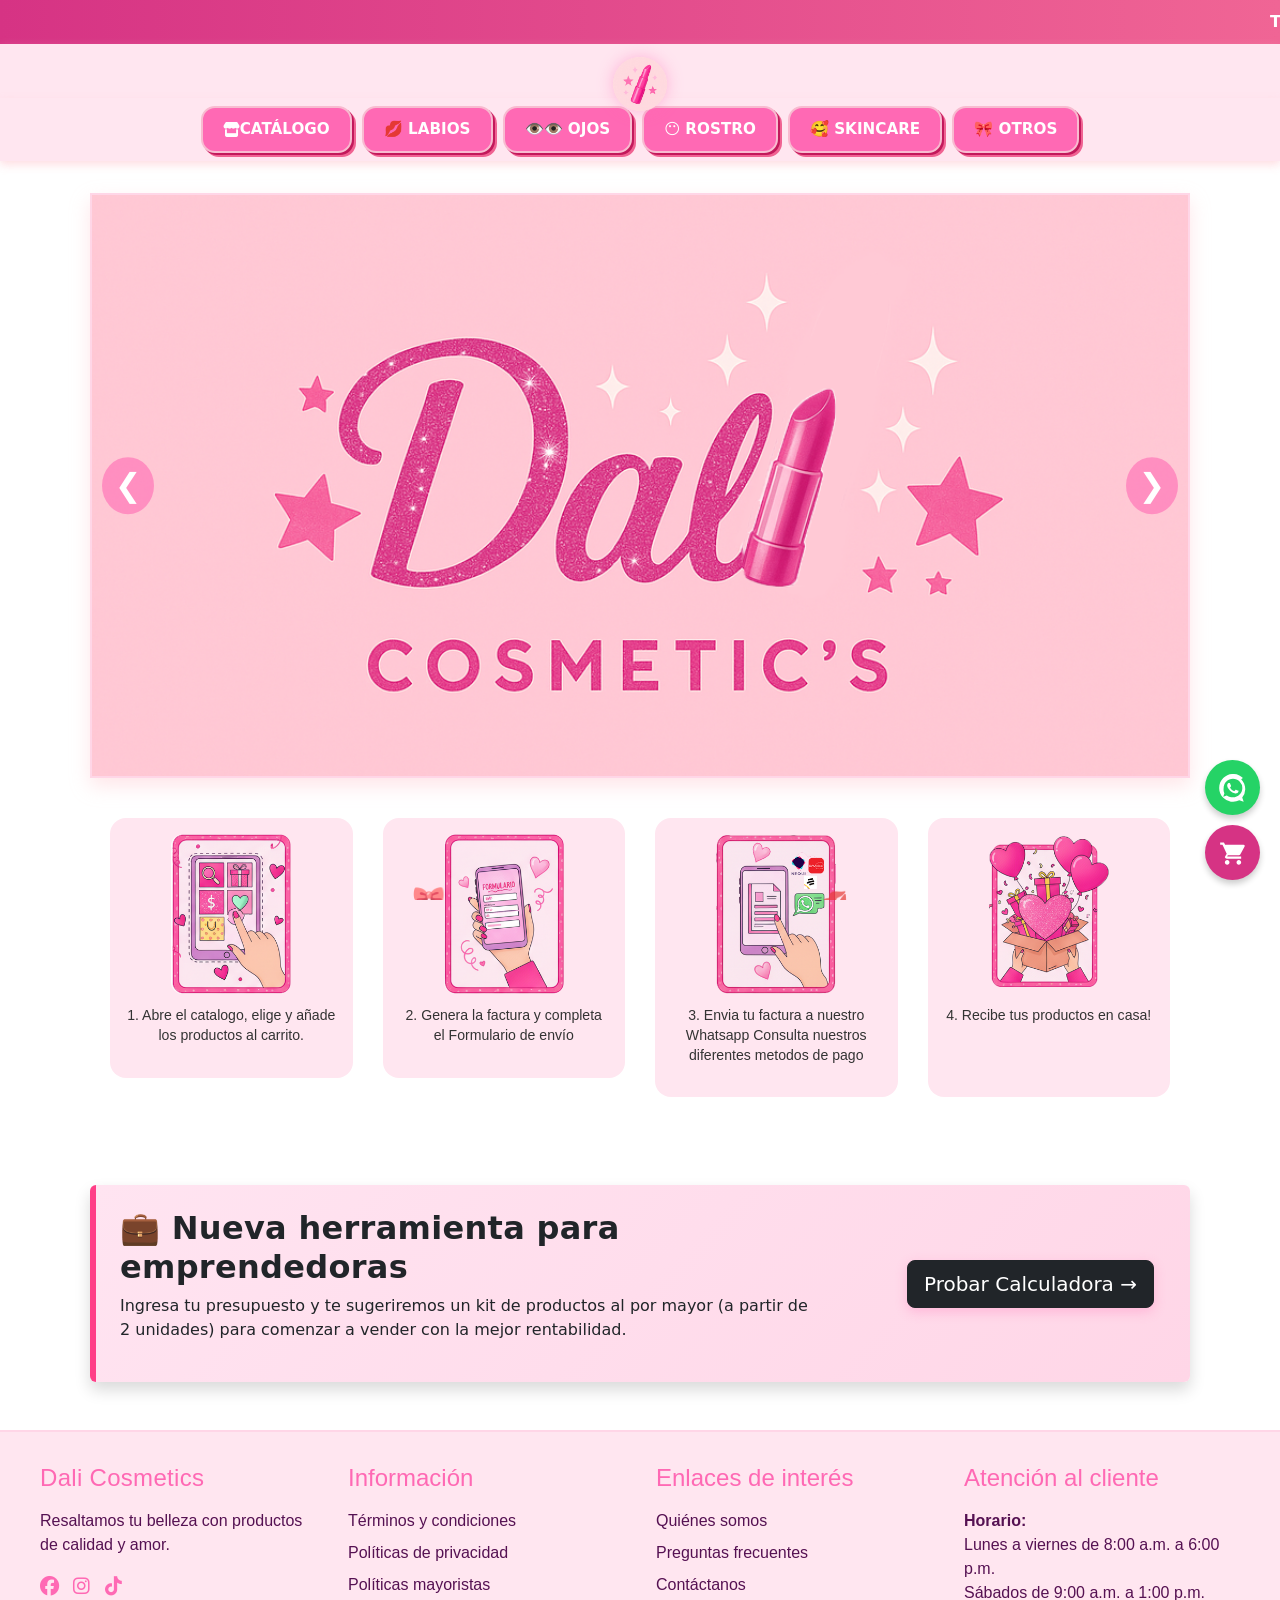
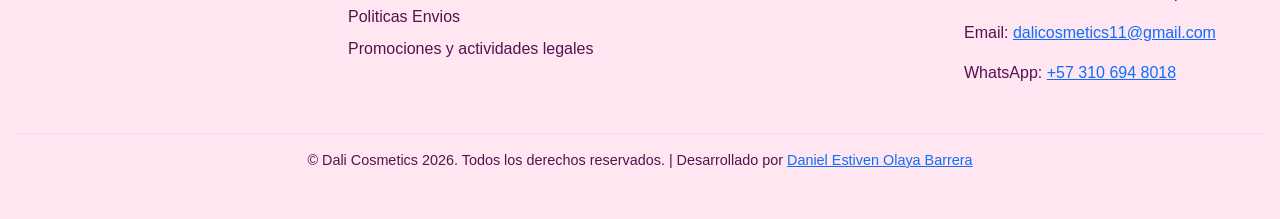
<file: index.html>
<!DOCTYPE html>
<html lang="es">
<head>
  <meta charset="UTF-8">
  <meta name="viewport" content="width=device-width, initial-scale=1.0">
  <meta name="theme-color" content="#ff69b4">
  <title>Dali Cosmetics - Inicio</title>
  <link href="https://fonts.googleapis.com/css2?family=National+Park&display=swap" rel="stylesheet">
  <link rel="stylesheet" href="./css/styles.css">
  <link rel="stylesheet" href="./css/tutorial.css">

  <!-- Bootstrap 5 CSS -->
  <link href="https://cdn.jsdelivr.net/npm/bootstrap@5.3.3/dist/css/bootstrap.min.css" rel="stylesheet">

  <!-- Font Awesome 6 -->
  <link rel="stylesheet" href="https://cdnjs.cloudflare.com/ajax/libs/font-awesome/6.6.0/css/all.min.css">
</head>
<body data-boton-whatsapp="true" data-boton-carrito="true" data-boton-catalogo="false">
  <div class="announcement-bar">
    <div class="marquee">
      <span>Todos nuestros productos aplican en UNIDADES</span>
      <span>Lleva productos con precio MAYORISTA a partir de 2 unidades</span>
      <span>¡Nueva colección disponible!</span>
    </div>

  </div>

  
  <header class="main-header">
    <!-- NAV PRINCIPAL -->
    <nav class="navbar navbar-expand-lg main-nav">
      <div class="container-fluid">
        <div class="container-fluid position-relative">
          <!-- LOGO CENTRADO ABSOLUTO -->
          <a class="navbar-brand logo-container" href="index.html">
            <img src="./assets/img/minilogo.png" alt="Logo Dali Cosmetics" class="nav-logo">
          </a>
        </div>
      </div>

    </nav>
    
<!-- ================================
     SUBNAV DE FILTROS
================================ -->
<nav class="navbar subnav">
  <div class="container-fluid justify-content-center">

    

    <!-- 🔹 LINKS SUBNAV -->
    <ul class="navbar-nav d-flex flex-wrap justify-content-center subnav-links">

      <!-- Catálogo -->
      <li class="nav-item">
        <a class="nav-link" href="#" id="btn-catalogo">
          <i class="fa-solid fa-store"></i> Catálogo
        </a>
      </li>

      <!-- Labios -->
      <li class="nav-item">
        <a class="nav-link" href="#" data-categoria="Labios">💋 Labios</a>
      </li>

      <!-- Ojos -->
      <li class="nav-item">
        <a class="nav-link" href="#" data-categoria="Ojos">👁👁 Ojos</a>
      </li>

      <!-- Rostro -->
      <li class="nav-item">
        <a class="nav-link" href="#" data-categoria="Rostro">😶 Rostro</a>
      </li>

      <!-- Skincare -->
      <li class="nav-item">
        <a class="nav-link" href="#" data-categoria="Skincare">🥰 Skincare</a>
      </li>

      <!-- Otros -->
      <li class="nav-item">
        <a class="nav-link" href="#" data-categoria="Otros">🎀 Otros</a>
      </li>


    </ul>
  </div>
</nav>
</header> <!-- ✅ CIERRE CORRECTO DEL HEADER -->

  <main>
    <!-- Hero con slider -->
    <section class="hero">

      <!-- Slider -->
      <div class="slider">
        <div class="slides">
          <div class="slide"><img src="./assets/img/logodali3.png" alt="Maquillaje 1"></div>
          <div class="slide"><img src="./assets/img/esponja1.jfif" alt="Maquillaje 1"></div>
          <div class="slide"><img src="./assets/img/metodos-pago.png" alt="Maquillaje 3"></div>
          <div class="slide"><img src="./assets/img/proceso-compra.png" alt="Maquillaje 3"></div>
        </div>
        <!-- Controles -->
        <button class="prev">&#10094;</button>
        <button class="next">&#10095;</button>
      </div>
    </section>
    

    <!-- Catálogo -->
    <section id="catalogo-section" style="display:none;">
      <div class="catalogo-controles">
        <input type="text" id="buscador" placeholder="Buscar producto...">
        <select id="orden-precio">
          <option value="">Ordenar por precio</option>
          <option value="asc">Menor a mayor</option>
          <option value="desc">Mayor a menor</option>
        </select>
      </div>
      <div id="lista-productos"></div>
      <div id="paginacion" class="paginacion"></div>
    </section>
    
    <section class="tutorial">
      <a id="btn-paso1" href="javascript:void(0)">
      <article>
          <img src="./assets/img/paso1.png" alt="">
        <p>1. Abre el catalogo, elige y añade los productos al carrito. </p>
      </article>
      </a>

      <a href="carrito.html">
      <article>
          <img src="./assets/img/paso2.png" alt="">
        <p>2. Genera la factura y
              completa el Formulario de envío</p>
      </article>
      </a>

      <a href="https://wa.me/573106948018" target="_blank">
        <article>
          <img src="./assets/img/paso4.png" alt="">
          <p>3. Envia tu factura a nuestro Whatsapp
                Consulta nuestros diferentes metodos de pago</p>
        </article>
      </a>

      <article>
        <img src="./assets/img/paso5.png" alt="">
        <p>4. Recibe tus productos en casa!</p>
      </article>
    
  </section>

  <section class="kit-banner container my-5 p-4 rounded shadow">
    <div class="row align-items-center">
      <div class="col-md-8">
        <h2 class="fw-bold">💼 Nueva herramienta para emprendedoras</h2>
        <p class="mt-2">
          Ingresa tu presupuesto y te sugeriremos un kit de productos al por mayor 
          (a partir de 2 unidades) para comenzar a vender con la mejor rentabilidad.
        </p>
      </div>
      <div class="col-md-4 text-md-end text-center">
        <a href="kitcalculator.html" class="btn btn-dark btn-lg">
          Probar Calculadora →
        </a>
      </div>
    </div>
  </section>
  </main>

  <!-- Modal de confirmación -->
  <div id="modal-carrito" class="modal-confirmacion">
    <p>✅ Producto agregado exitosamente</p>
  </div>

  <!-- Carrito emergente -->
  <div id="carrito-emergente" class="carrito-toast">
    <p id="total-articulos">0 Artículos</p>
    <a href="./carrito.html" class="btn-ir-carrito">Ir a carrito</a>
  </div>

  <!-- Footer -->
  <!-- Footer <footer class="text-center py-3">
    <a href="index.html"><p>&copy; 2025 Dali Cosmetics</p></a>
  </footer> -->  <!-- Placeholder para el footer -->
  <div id="footer-placeholder"></div>

  <!-- Importar footer dinámico -->
  <script>
    fetch("footer.html")
      .then(res => res.text())
      .then(data => {
        document.getElementById("footer-placeholder").innerHTML = data;
      });
  </script>

  <!-- Scripts -->
  <script src="./js/slider.js"></script>
  <script type="module" src="./js/app.js"></script>
  <script src="./js/efectos-magicos.js"></script>
  <!-- Script de WhatsApp -->
  <script src="js/whatsapp.js"></script>

  <!-- Bootstrap JS -->
  <script src="https://cdn.jsdelivr.net/npm/bootstrap@5.3.3/dist/js/bootstrap.bundle.min.js"></script>
</body>
</html>
</file>
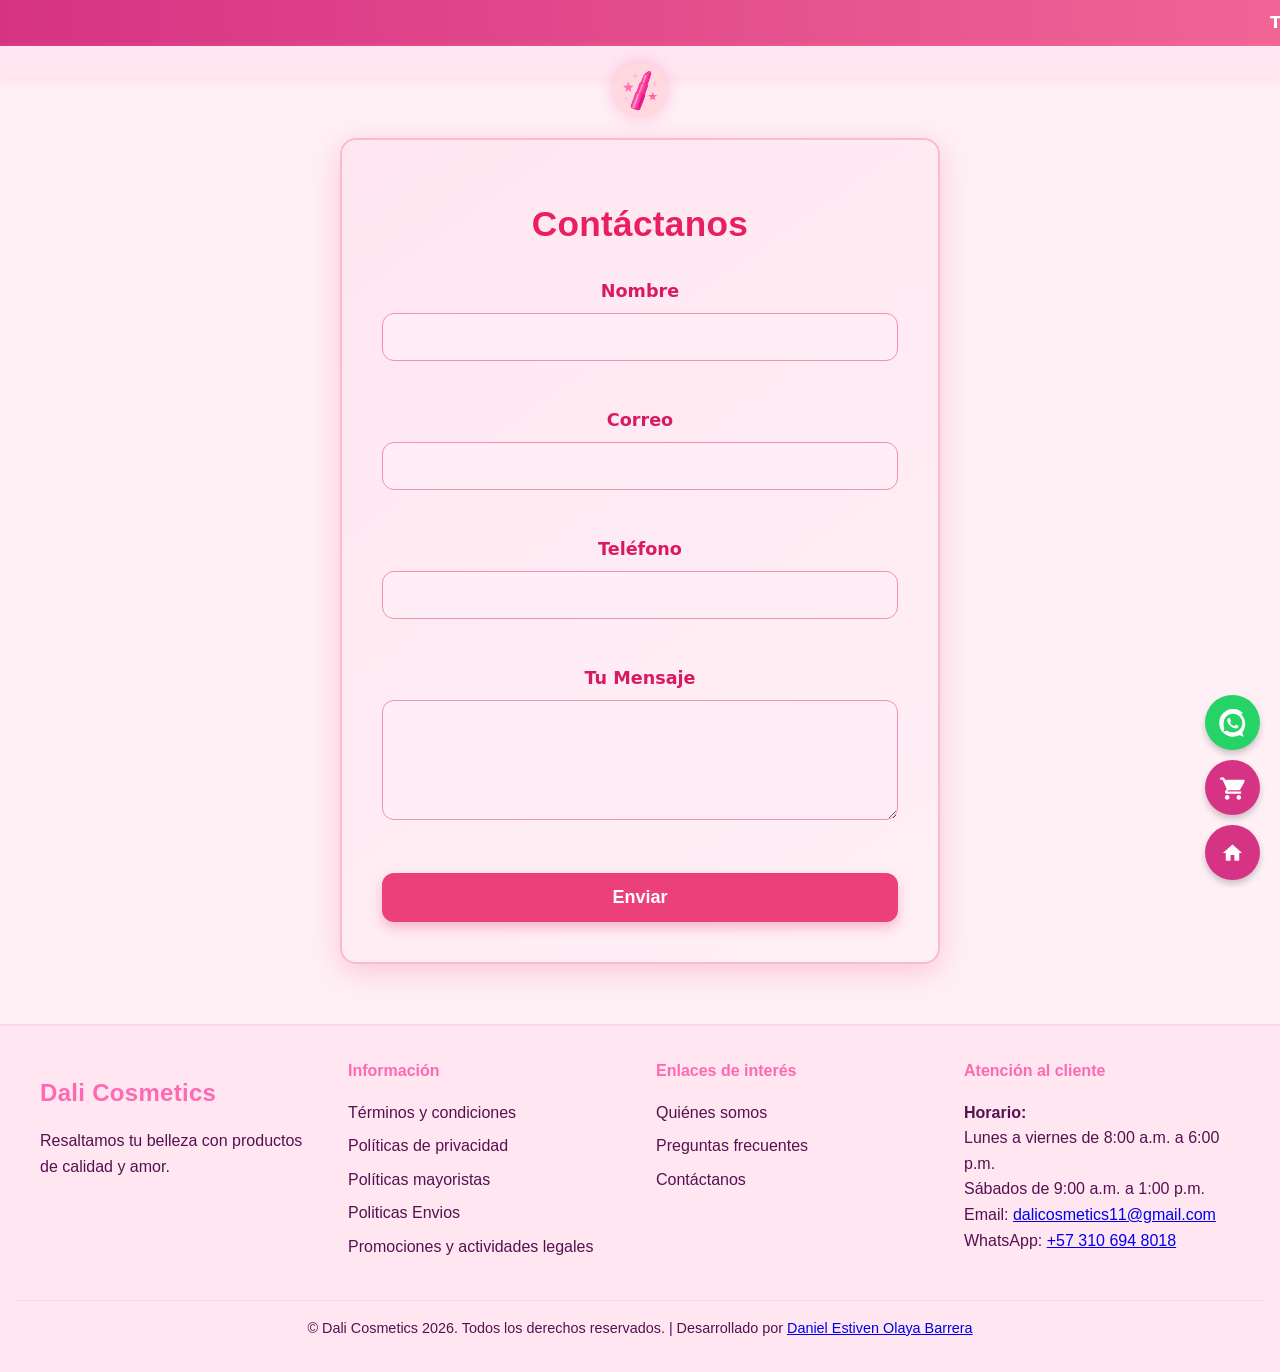
<file: contacto.html>
<!DOCTYPE html>
<html lang="es">
<head>
  <meta charset="UTF-8">
  <meta name="viewport" content="width=device-width, initial-scale=1.0">
  <meta name="theme-color" content="#ff69b4">
  <title>Contacto - Dali Cosmetics</title>
  <link rel="stylesheet" href="./css/styles.css">
  <script>
    // Función para generar el enlace de WhatsApp con los datos del formulario
    function enviarFormulario() {
      var nombre = document.getElementById("name").value;
      var correo = document.getElementById("email").value;
      var telefono = document.getElementById("phone").value;
      var mensaje = document.getElementById("message").value;

      // Crear el mensaje que se enviará por WhatsApp
      var texto = `*Nombre:* ${nombre}%0A*Correo:* ${correo}%0A*Teléfono:* ${telefono}%0A*Mensaje:* ${mensaje}`;
      
      // Crear el enlace de WhatsApp con los datos del formulario
      var url = `https://wa.me/573000000000?text=${texto}`;

      // Redirigir al usuario al enlace de WhatsApp
      window.open(url, "_blank");
    }
  </script>
</head>
<body data-boton-whatsapp="true" data-boton-carrito="true" data-boton-catalogo="true">
  <div class="announcement-bar">
    <div class="marquee">
      <span>Todos nuestros productos aplican en UNIDADES</span>
      <span>Lleva productos con precio MAYORISTA a partir de 5 unidades de la misma referencia</span>
      <span>¡Nueva colección disponible!</span>
      <span>Pago Contra Entrega en Bogotá</span>
      <span>Monto mínimo $300.000</span>
      <span>Descuento 3% en compras mayores a $3.000.000</span>
      <span>¡Nueva colección disponible!</span>
      <span>Envío gratis en pedidos superiores a $500.000</span>
    </div>
  </div>
  
  <header class="main-header">
    <nav class="navbar navbar-expand-lg main-nav">
      <div class="container-fluid">
        <a class="navbar-brand logo-container" href="index.html">
          <img src="./assets/img/minilogo.png" alt="Logo Dali Cosmetics" class="nav-logo">
        </a>
      </div>
    </nav>
  </header>

  <div class="contact-form-container">
    <h2>Contáctanos</h2>
    <form onsubmit="event.preventDefault(); enviarFormulario();">
      <div class="mb-3">
        <label for="name" class="form-label">Nombre</label>
        <input type="text" id="name" name="name" class="form-control" required>
      </div>

      <div class="mb-3">
        <label for="email" class="form-label">Correo</label>
        <input type="email" id="email" name="email" class="form-control" required>
      </div>

      <div class="mb-3">
        <label for="phone" class="form-label">Teléfono</label>
        <input type="tel" id="phone" name="phone" class="form-control" required>
      </div>

      <div class="mb-3">
        <label for="message" class="form-label">Tu Mensaje</label>
        <textarea id="message" name="message" class="form-control" rows="4" required></textarea>
      </div>

      <button type="submit" class="btn-pinky">Enviar</button>
    </form>
  </div>


  
<div id="footer-placeholder"></div>
<!-- Importar footer dinámico -->
  <script>
  fetch("footer.html")
    .then(res => res.text())
    .then(data => {
      document.getElementById("footer-placeholder").innerHTML = data;
    });
  </script>

<!-- Script de WhatsApp -->
<script src="js/whatsapp.js"></script>
<script src="https://cdn.jsdelivr.net/npm/bootstrap@5.3.3/dist/js/bootstrap.bundle.min.js"></script>

</body>
</html>
</file>
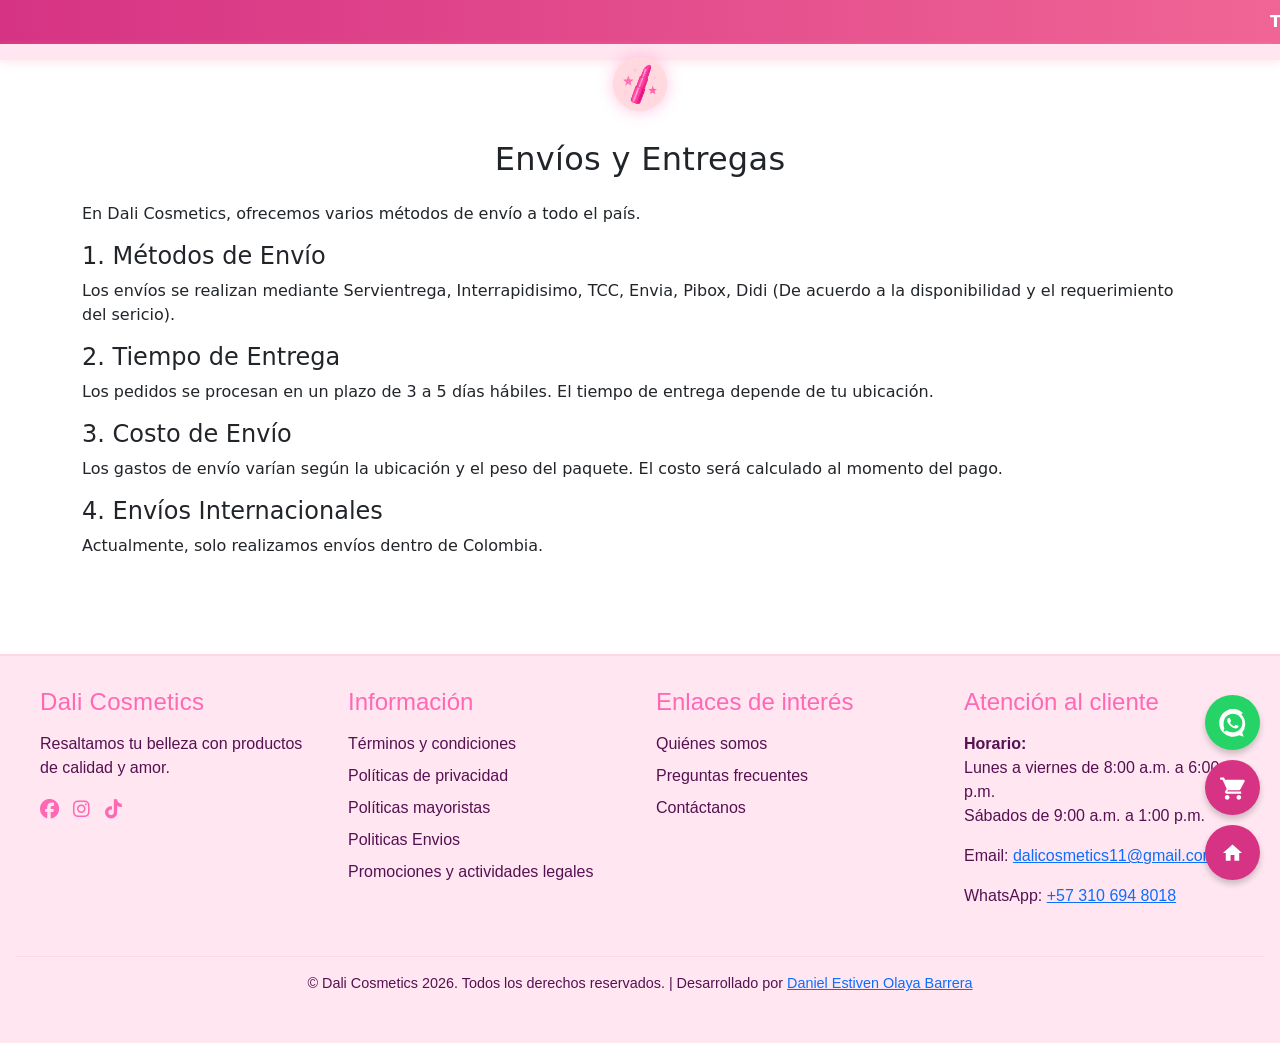
<file: envios-entregas.html>
<!DOCTYPE html>
<html lang="es">
<head>
  <meta charset="UTF-8">
  <meta name="viewport" content="width=device-width, initial-scale=1.0">
  <meta name="theme-color" content="#ff69b4">
  <title>Envíos y Entregas - Dali Cosmetics</title>
  <link rel="stylesheet" href="./css/styles.css">
  <!-- Bootstrap 5 CSS -->
  <link href="https://cdn.jsdelivr.net/npm/bootstrap@5.3.3/dist/css/bootstrap.min.css" rel="stylesheet">
  <!-- Font Awesome 6 -->
  <link rel="stylesheet" href="https://cdnjs.cloudflare.com/ajax/libs/font-awesome/6.6.0/css/all.min.css">
</head>
<body>
    <body data-boton-whatsapp="true" data-boton-carrito="true" data-boton-catalogo="true">
        <div class="announcement-bar">
          <div class="marquee">
            <span>Todos nuestros productos aplican en UNIDADES</span>
            <span>Lleva productos con precio MAYORISTA a partir de 5 unidades de la misma referencia</span>
            <span>¡Nueva colección disponible!</span>
            <span>Pago Contra Entrega en Bogotá</span>
            <span>Monto mínimo $300.000</span>
            <span>Descuento 3% en compras mayores a $3.000.000</span>
            <span>¡Nueva colección disponible!</span>
            <span>Envío gratis en pedidos superiores a $500.000</span>
          </div>
        </div>
      
        
        <header class="main-header">
          <!-- NAV PRINCIPAL -->
          <nav class="navbar navbar-expand-lg main-nav">
            <div class="container-fluid">
              <div class="container-fluid position-relative">
                <!-- LOGO CENTRADO ABSOLUTO -->
                <a class="navbar-brand logo-container" href="index.html">
                  <img src="./assets/img/minilogo.png" alt="Logo Dali Cosmetics" class="nav-logo">
                </a>
      
              <!-- BOTÓN HAMBURGUESA
              <button class="navbar-toggler" type="button" data-bs-toggle="collapse" data-bs-target="#navbarContent">
                <span class="navbar-toggler-icon"></span>
              </button>  -->
      
              <!-- OPCIONES DERECHA 
              <div class="collapse navbar-collapse justify-content-end" id="navbarContent">
                <ul class="navbar-nav mb-2 mb-lg-0">
                  <li class="nav-item">
                    <a href="./contacto.html" class="nav-link btn-contacto">
                      <i class="fa-solid fa-envelope"></i> Contáctanos
                    </a>
                  </li>-->
                </ul>
              </div>
            </div>
          </nav>
      </header> <!-- ✅ CIERRE CORRECTO DEL HEADER -->

  <main class="container py-5">
    <h2 class="text-center mb-4">Envíos y Entregas</h2>
    <p>En Dali Cosmetics, ofrecemos varios métodos de envío a todo el país.</p>

    <h4>1. Métodos de Envío</h4>
    <p>Los envíos se realizan mediante Servientrega, Interrapidisimo, TCC, Envia, Pibox, Didi (De acuerdo a la disponibilidad y el requerimiento del sericio).</p>

    <h4>2. Tiempo de Entrega</h4>
    <p>Los pedidos se procesan en un plazo de 3 a 5 días hábiles. El tiempo de entrega depende de tu ubicación.</p>

    <h4>3. Costo de Envío</h4>
    <p>Los gastos de envío varían según la ubicación y el peso del paquete. El costo será calculado al momento del pago.</p>

    <h4>4. Envíos Internacionales</h4>
    <p>Actualmente, solo realizamos envíos dentro de Colombia.</p>
  </main>

  <div id="footer-placeholder"></div>

  <!-- Importar footer dinámico -->
  <script>
    fetch("footer.html")
      .then(res => res.text())
      .then(data => {
        document.getElementById("footer-placeholder").innerHTML = data;
      });
  </script>

   <!-- Script de WhatsApp -->
   <script src="js/whatsapp.js"></script>

  <script src="https://cdn.jsdelivr.net/npm/bootstrap@5.3.3/dist/js/bootstrap.bundle.min.js"></script>
</body>
</html>
</file>
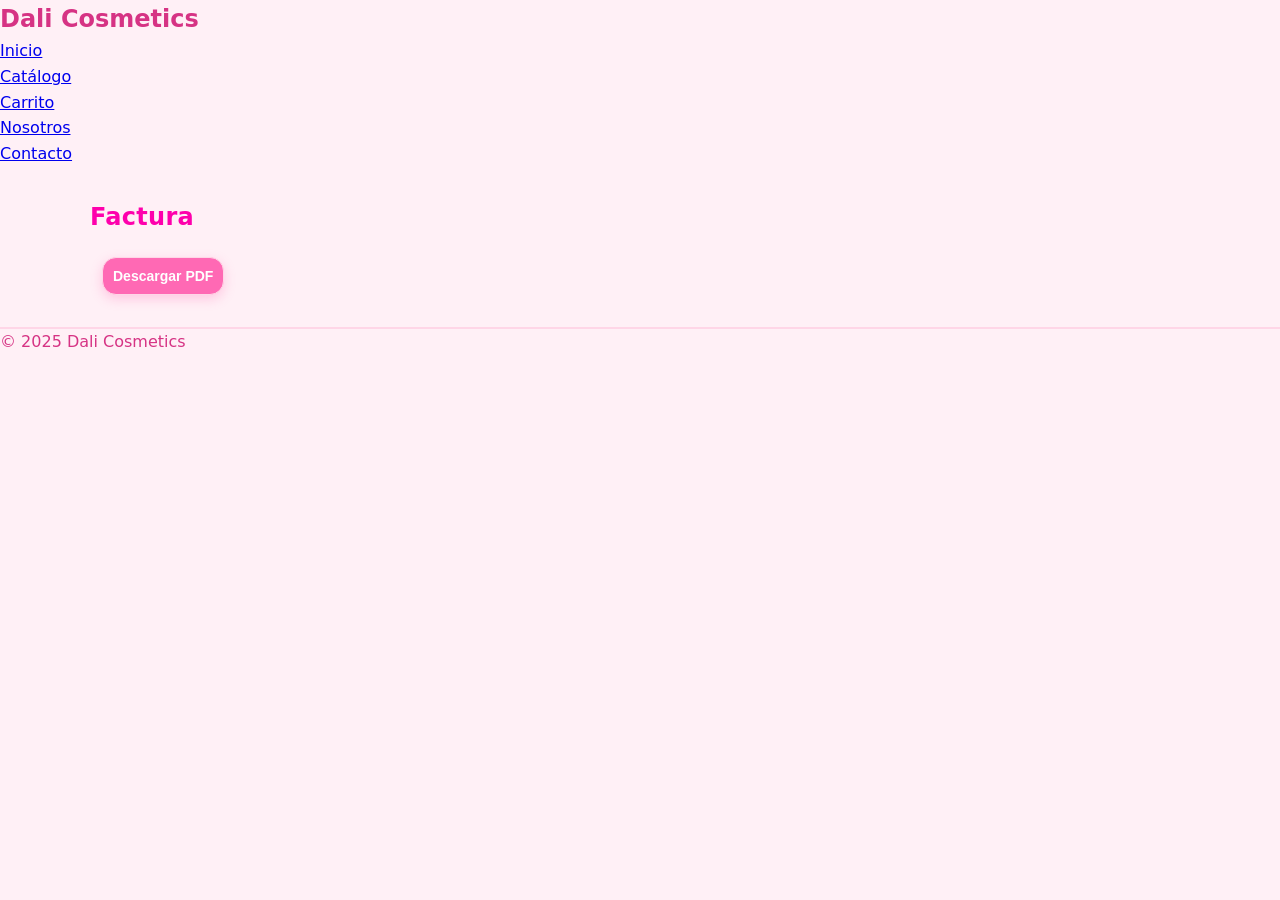
<file: factura.html>
<!DOCTYPE html>
<html lang="es">
<head>
  <meta charset="UTF-8">
  <meta name="viewport" content="width=device-width, initial-scale=1.0">
  <title>Dali Cosmetics - Factura</title>
  <link rel="stylesheet" href="css/styles.css">
</head>
<body>
  <header>
    <nav>
      <h1>Dali Cosmetics</h1>
      <ul>
        <li><a href="index.html">Inicio</a></li>
        <li><a href="catalogo.html">Catálogo</a></li>
        <li><a href="carrito.html">Carrito</a></li>
        <li><a href="nosotros.html">Nosotros</a></li>
        <li><a href="contacto.html">Contacto</a></li>
      </ul>
    </nav>
  </header>

  <main>
    <h2>Factura</h2>
    <div id="factura-detalle">
      <!-- Aquí se cargará el detalle de la compra con JS -->
    </div>
    <button class="btn">Descargar PDF</button>
  </main>

  <footer>
    <p>&copy; 2025 Dali Cosmetics</p>
  </footer>

  <script src="js/app.js"></script>
</body>
</html>
</file>
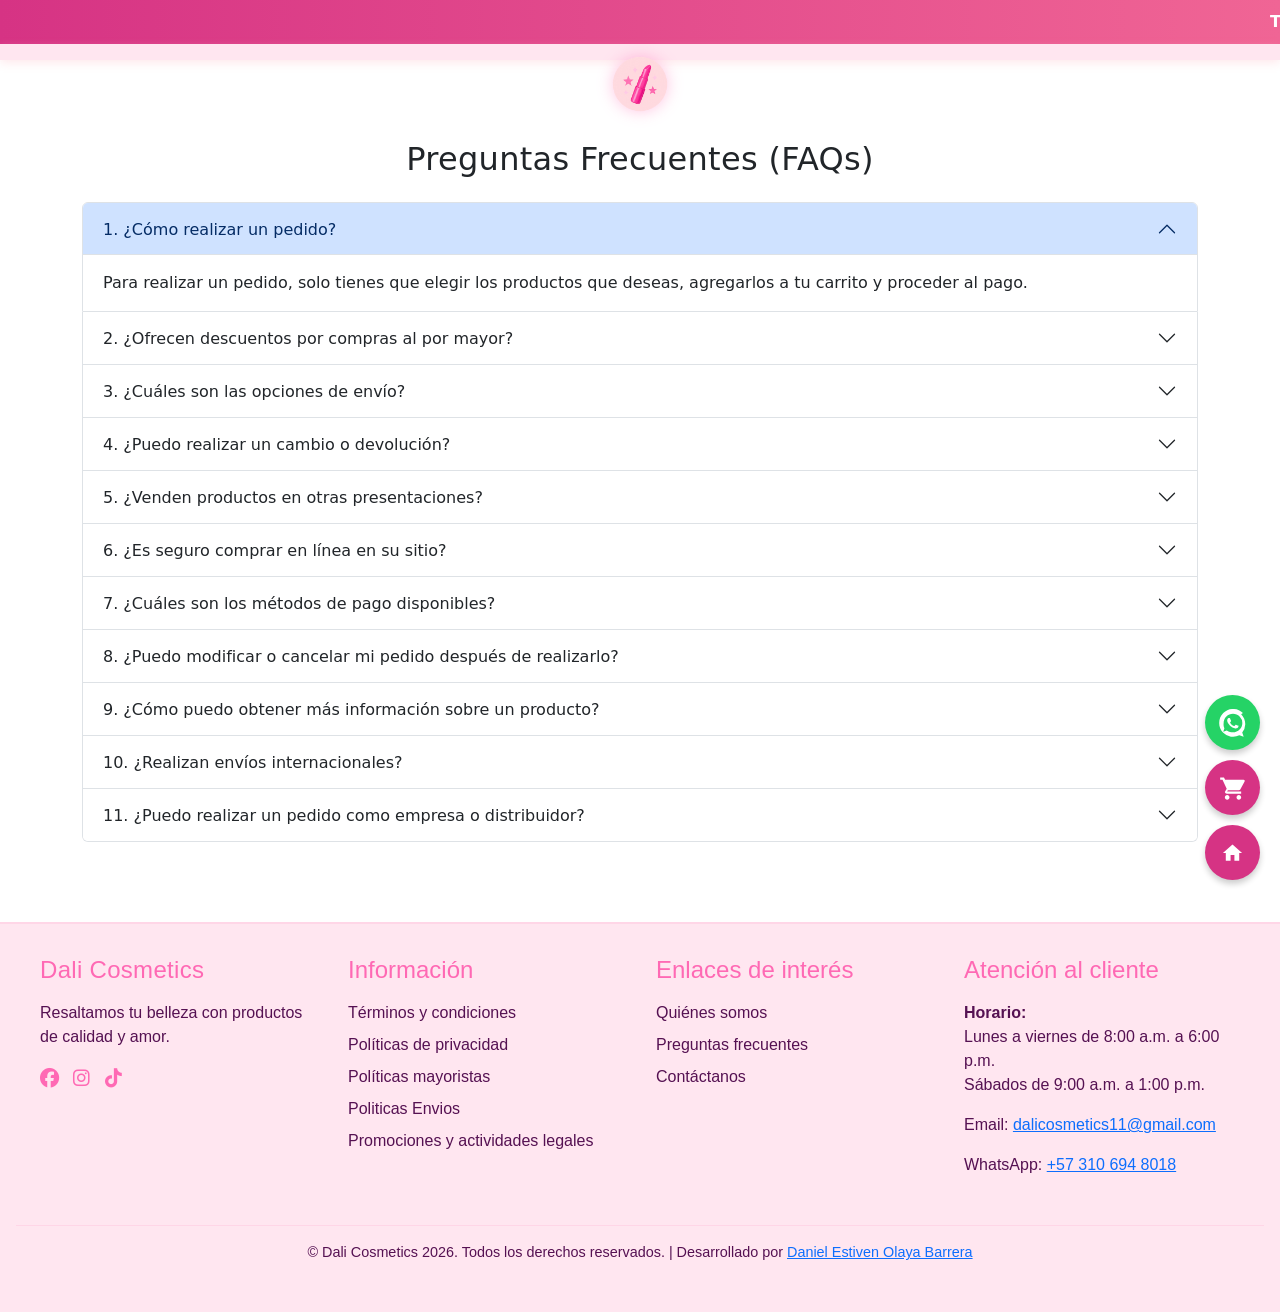
<file: faqs.html>
<!DOCTYPE html>
<html lang="es">
<head>
  <meta charset="UTF-8">
  <meta name="viewport" content="width=device-width, initial-scale=1.0">
  <meta name="theme-color" content="#ff69b4">
  <title>Preguntas Frecuentes - Dali Cosmetics</title>
  <link rel="stylesheet" href="./css/styles.css">
  <!-- Bootstrap 5 CSS -->
  <link href="https://cdn.jsdelivr.net/npm/bootstrap@5.3.3/dist/css/bootstrap.min.css" rel="stylesheet">
  <!-- Font Awesome 6 -->
  <link rel="stylesheet" href="https://cdnjs.cloudflare.com/ajax/libs/font-awesome/6.6.0/css/all.min.css">
</head>
<body>
  <body data-boton-whatsapp="true" data-boton-carrito="true" data-boton-catalogo="true">
    <div class="announcement-bar">
      <div class="marquee">
        <span>Todos nuestros productos aplican en UNIDADES</span>
        <span>Lleva productos con precio MAYORISTA a partir de 5 unidades de la misma referencia</span>
        <span>¡Nueva colección disponible!</span>
        <span>Pago Contra Entrega en Bogotá</span>
        <span>Monto mínimo $300.000</span>
        <span>Descuento 3% en compras mayores a $3.000.000</span>
        <span>¡Nueva colección disponible!</span>
        <span>Envío gratis en pedidos superiores a $500.000</span>
      </div>
    </div>

    <header class="main-header">
      <!-- NAV PRINCIPAL -->
      <nav class="navbar navbar-expand-lg main-nav">
        <div class="container-fluid">
          <div class="container-fluid position-relative">
            <!-- LOGO CENTRADO ABSOLUTO -->
            <a class="navbar-brand logo-container" href="index.html">
              <img src="./assets/img/minilogo.png" alt="Logo Dali Cosmetics" class="nav-logo">
            </a>
          </div>
        </div>
      </nav>
    </header>

    <main class="container py-5">
      <h2 class="text-center mb-4">Preguntas Frecuentes (FAQs)</h2>

      <div class="accordion" id="faqAccordion">
        <!-- 1. ¿Cómo realizar un pedido? -->
        <div class="accordion-item">
          <h2 class="accordion-header" id="headingOne">
            <button class="accordion-button" type="button" data-bs-toggle="collapse" data-bs-target="#collapseOne" aria-expanded="true" aria-controls="collapseOne">
              1. ¿Cómo realizar un pedido?
            </button>
          </h2>
          <div id="collapseOne" class="accordion-collapse collapse show" aria-labelledby="headingOne" data-bs-parent="#faqAccordion">
            <div class="accordion-body">
              Para realizar un pedido, solo tienes que elegir los productos que deseas, agregarlos a tu carrito y proceder al pago.
            </div>
          </div>
        </div>

        <!-- 2. ¿Ofrecen descuentos por compras al por mayor? -->
        <div class="accordion-item">
          <h2 class="accordion-header" id="headingTwo">
            <button class="accordion-button collapsed" type="button" data-bs-toggle="collapse" data-bs-target="#collapseTwo" aria-expanded="false" aria-controls="collapseTwo">
              2. ¿Ofrecen descuentos por compras al por mayor?
            </button>
          </h2>
          <div id="collapseTwo" class="accordion-collapse collapse" aria-labelledby="headingTwo" data-bs-parent="#faqAccordion">
            <div class="accordion-body">
              ¡Sí! Tenemos precios especiales para compras al por mayor. Si deseas obtener más detalles sobre nuestras ofertas al por mayor, por favor contacta a nuestro equipo de ventas o regístrate en nuestra plataforma de mayoristas para recibir información exclusiva. <a href="politicas-mayoristas.html">Politicas Mayoristas</a>
            </div>
          </div>
        </div>

        <!-- 3. ¿Cuáles son las opciones de envío? -->
        <div class="accordion-item">
          <h2 class="accordion-header" id="headingThree">
            <button class="accordion-button collapsed" type="button" data-bs-toggle="collapse" data-bs-target="#collapseThree" aria-expanded="false" aria-controls="collapseThree">
              3. ¿Cuáles son las opciones de envío?
            </button>
          </h2>
          <div id="collapseThree" class="accordion-collapse collapse" aria-labelledby="headingThree" data-bs-parent="#faqAccordion">
            <div class="accordion-body">
              Ofrecemos envíos mediante diferentes empresas transportadoras. El tiempo de entrega varía según tu ubicación, pero siempre te enviaremos un número de seguimiento para que puedas monitorear tu paquete. <a href="envios-entregas.html">Politicas Envios</a>
            </div>
          </div>
        </div>

        <!-- 4. ¿Puedo realizar un cambio o devolución? -->
        <div class="accordion-item">
          <h2 class="accordion-header" id="headingFour">
            <button class="accordion-button collapsed" type="button" data-bs-toggle="collapse" data-bs-target="#collapseFour" aria-expanded="false" aria-controls="collapseFour">
              4. ¿Puedo realizar un cambio o devolución?
            </button>
          </h2>
          <div id="collapseFour" class="accordion-collapse collapse" aria-labelledby="headingFour" data-bs-parent="#faqAccordion">
            <div class="accordion-body">
              Sí, aceptamos devoluciones dentro de los 30 días posteriores a la compra, siempre y cuando los productos no hayan sido abiertos ni usados. Si tienes algún inconveniente con tu pedido, por favor contáctanos para asistirte en el proceso.
            </div>
          </div>
        </div>

        <!-- 5. ¿Venden productos en otras cantidades o tamaños? -->
        <div class="accordion-item">
          <h2 class="accordion-header" id="headingFive">
            <button class="accordion-button collapsed" type="button" data-bs-toggle="collapse" data-bs-target="#collapseFive" aria-expanded="false" aria-controls="collapseFive">
              5. ¿Venden productos en otras presentaciones?
            </button>
          </h2>
          <div id="collapseFive" class="accordion-collapse collapse" aria-labelledby="headingFive" data-bs-parent="#faqAccordion">
            <div class="accordion-body">
              Algunos de nuestros productos están disponibles en diferentes presentaciones. Puedes encontrar más opciones en las descripciones de los productos o preguntar directamente a nuestro equipo de ventas.
            </div>
          </div>
        </div>

        <!-- 6. ¿Es seguro comprar en línea en su sitio? -->
        <div class="accordion-item">
          <h2 class="accordion-header" id="headingSix">
            <button class="accordion-button collapsed" type="button" data-bs-toggle="collapse" data-bs-target="#collapseSix" aria-expanded="false" aria-controls="collapseSix">
              6. ¿Es seguro comprar en línea en su sitio?
            </button>
          </h2>
          <div id="collapseSix" class="accordion-collapse collapse" aria-labelledby="headingSix" data-bs-parent="#faqAccordion">
            <div class="accordion-body">
              Absolutamente. Utilizamos tecnologías de encriptación avanzadas para proteger tus datos personales. Tu seguridad es nuestra prioridad.
            </div>
          </div>
        </div>
        <!-- 7. ¿Cuáles son los métodos de pago disponibles? -->
        <div class="accordion-item">
          <h2 class="accordion-header" id="headingEight">
            <button class="accordion-button collapsed" type="button" data-bs-toggle="collapse" data-bs-target="#collapseEight" aria-expanded="false" aria-controls="collapseEight">
              7. ¿Cuáles son los métodos de pago disponibles?
            </button>
          </h2>
          <div id="collapseEight" class="accordion-collapse collapse" aria-labelledby="headingEight" data-bs-parent="#faqAccordion">
            <div class="accordion-body">
              Aceptamos NEQUI, Transferencias Bancolombia y/o DaviPlata 
            </div>
          </div>
        </div>

        <!-- 8. ¿Puedo modificar o cancelar mi pedido después de realizarlo? -->
        <div class="accordion-item">
          <h2 class="accordion-header" id="headingNine">
            <button class="accordion-button collapsed" type="button" data-bs-toggle="collapse" data-bs-target="#collapseNine" aria-expanded="false" aria-controls="collapseNine">
              8. ¿Puedo modificar o cancelar mi pedido después de realizarlo?
            </button>
          </h2>
          <div id="collapseNine" class="accordion-collapse collapse" aria-labelledby="headingNine" data-bs-parent="#faqAccordion">
            <div class="accordion-body">
              Si necesitas modificar o cancelar tu pedido, por favor contacta con nosotros lo antes posible. Si tu pedido ya ha sido procesado y enviado, lamentablemente no podremos hacer cambios.
            </div>
          </div>
        </div>

        <!-- 9. ¿Cómo puedo obtener más información sobre un producto? -->
        <div class="accordion-item">
          <h2 class="accordion-header" id="headingTen">
            <button class="accordion-button collapsed" type="button" data-bs-toggle="collapse" data-bs-target="#collapseTen" aria-expanded="false" aria-controls="collapseTen">
              9. ¿Cómo puedo obtener más información sobre un producto?
            </button>
          </h2>
          <div id="collapseTen" class="accordion-collapse collapse" aria-labelledby="headingTen" data-bs-parent="#faqAccordion">
            <div class="accordion-body">
              Cada producto tiene una descripción detallada en la página correspondiente. Si necesitas más información, puedes contactar a nuestro servicio al cliente o revisar las opiniones de otros compradores.
            </div>
          </div>
        </div>

        <!-- 10. ¿Realizan envíos internacionales? -->
        <div class="accordion-item">
          <h2 class="accordion-header" id="headingEleven">
            <button class="accordion-button collapsed" type="button" data-bs-toggle="collapse" data-bs-target="#collapseEleven" aria-expanded="false" aria-controls="collapseEleven">
              10. ¿Realizan envíos internacionales?
            </button>
          </h2>
          <div id="collapseEleven" class="accordion-collapse collapse" aria-labelledby="headingEleven" data-bs-parent="#faqAccordion">
            <div class="accordion-body">
              No, actualmente no realizamos envíos internacionales.
            </div>
          </div>
        </div>

        <!-- 11. ¿Puedo realizar un pedido como empresa o distribuidor? -->
        <div class="accordion-item">
          <h2 class="accordion-header" id="headingTwelve">
            <button class="accordion-button collapsed" type="button" data-bs-toggle="collapse" data-bs-target="#collapseTwelve" aria-expanded="false" aria-controls="collapseTwelve">
              11. ¿Puedo realizar un pedido como empresa o distribuidor?
            </button>
          </h2>
          <div id="collapseTwelve" class="accordion-collapse collapse" aria-labelledby="headingTwelve" data-bs-parent="#faqAccordion">
            <div class="accordion-body">
              ¡Por supuesto! Si eres una empresa, distribuidor o tienes un salón de belleza, podemos ofrecerte precios especiales y un proceso de compra personalizado. Solo tienes que enviarnos tus datos personales,la direccion del local o punto fisico y la cotizacion con los respectivos productos.
            </div>
          </div>
        </div>
      </div>

    </main>

    <div id="footer-placeholder"></div>

    <!-- Importar footer dinámico -->
    <script>
      fetch("footer.html")
        .then(res => res.text())
        .then(data => {
          document.getElementById("footer-placeholder").innerHTML = data;
        });
    </script>

    <!-- Script de WhatsApp -->
    <script src="js/whatsapp.js"></script>

    <script src="https://cdn.jsdelivr.net/npm/bootstrap@5.3.3/dist/js/bootstrap.bundle.min.js"></script>
  </body>
</html>
</file>
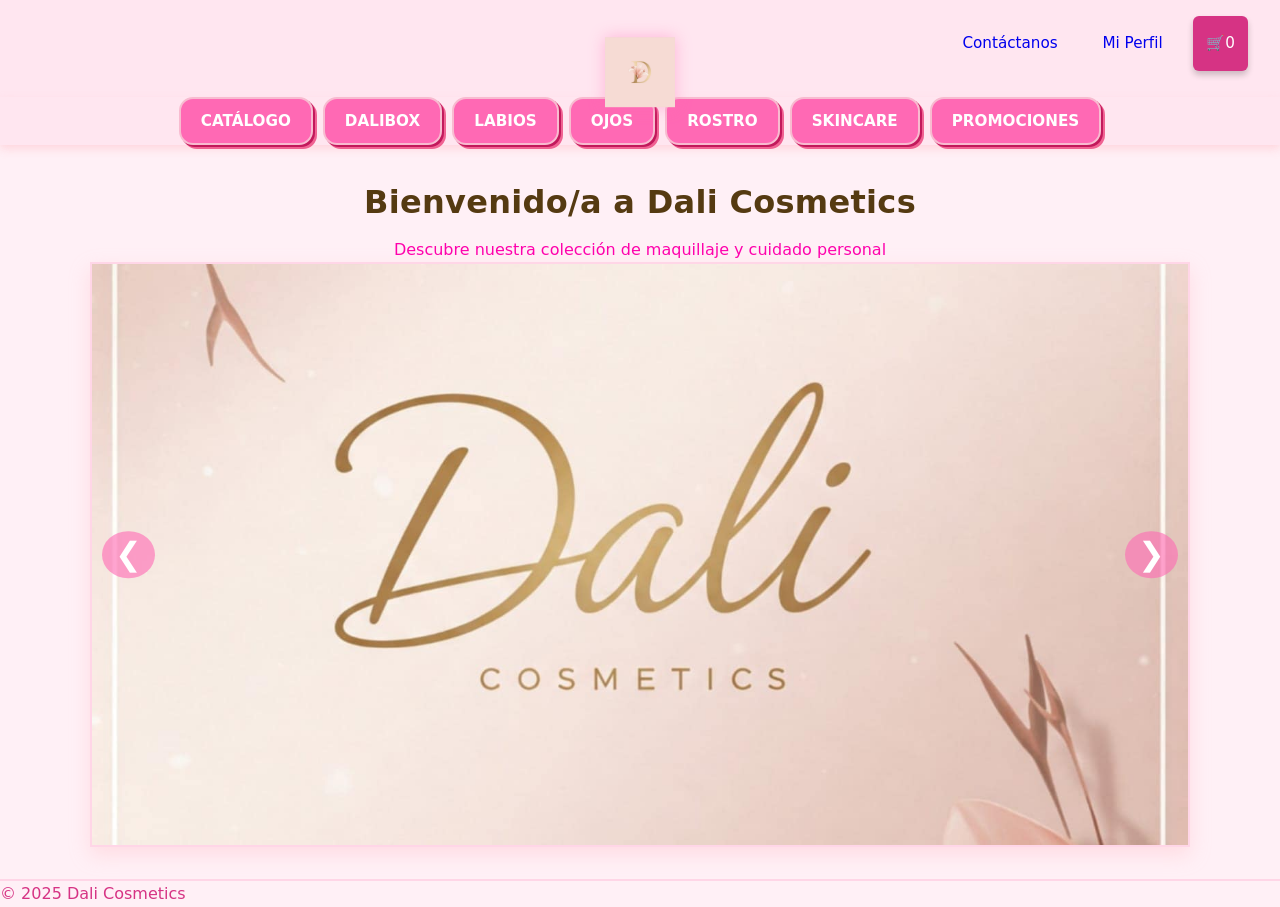
<file: indexxxxx.html>
<!DOCTYPE html>
<html lang="es">
<head>
  <meta charset="UTF-8">
  <meta name="viewport" content="width=device-width, initial-scale=1.0">
  <title>Dali Cosmetics - Inicio</title>
  <link rel="stylesheet" href="css/styles.css">
</head>
<body>
  <header class="main-header">
    <!-- NAV PRINCIPAL SUPERIOR -->
    <nav class="main-nav">
      <div class="logo-container">
        <img src="./assets/img/dmini.jpg" alt="Logo Dali Cosmetics" class="nav-logo">
      </div>
      <!-- TITULO OCULTO <h1 class="brand-title">Dali Cosmetics</h1> -->

      <!-- Botones a la derecha -->
      <div class="nav-actions">
        <a href="contacto.html" class="btn-contacto">Contáctanos</a>
        <a href="perfil.html" class="btn-perfil">Mi Perfil</a>
        <a href="carrito.html" class="btn-carrito">
          🛒 <span id="cart-count">0</span>
        </a>
      </div>
    </nav>

    <!-- SUBNAV DE FILTROS DE CATÁLOGO -->
    <nav class="subnav">
      <ul class="subnav-links">
        <li><a href="catalogo.html">Catálogo</a></li>
        <li><a href="#">DaliBox</a></li>
        <li><a href="#">Labios</a></li>
        <li><a href="#">Ojos</a></li>
        <li><a href="#">Rostro</a></li>
        <li><a href="#">Skincare</a></li>
        <li><a href="#">Promociones</a></li>
      </ul>
    </nav>
  </header>

  <main>
    <!-- Hero con slider -->
    <section class="hero">
      <h2>Bienvenido/a a Dali Cosmetics</h2>
      <p>Descubre nuestra colección de maquillaje y cuidado personal</p>

      <!-- Slider -->
      <div class="slider">
        <div class="slides">
          <div class="slide"><img src="./assets/img/logodali.jfif" alt="Maquillaje 1"></div>
          <div class="slide"><img src="./assets/img/envios.png" alt="Maquillaje 2"></div>
          <div class="slide"><img src="./assets/img/seguros.jfif" alt="Maquillaje 3"></div>
        </div>
        <!-- Controles -->
        <button class="prev">&#10094;</button>
        <button class="next">&#10095;</button>
      </div>
    </section>
  </main>

  <footer>
    <p>&copy; 2025 Dali Cosmetics</p>
  </footer>

  <script src="js/slider.js"></script>
</body>
</html>
</file>
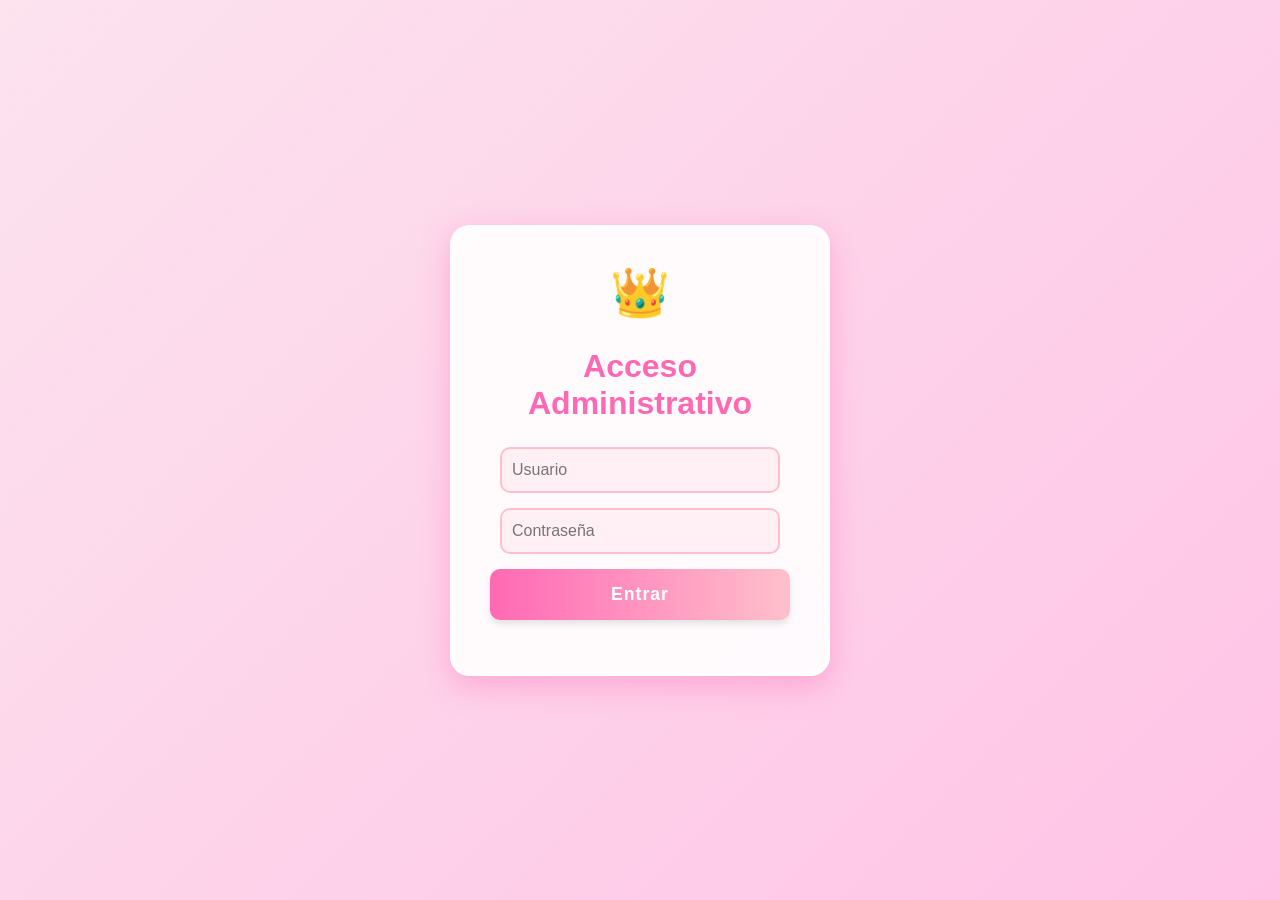
<file: login.html>
<!DOCTYPE html>
<html lang="es">
<head>
  <meta charset="UTF-8">
  <title>Login - Dali Cosmetics</title>
  <link rel="stylesheet" href="css/login.css">
</head>
<body>
  <div class="login-container">
    <h2>Acceso Administrativo</h2>
    <form id="form-login">
      <input type="text" id="usuario" placeholder="Usuario" required>
      <input type="password" id="clave" placeholder="Contraseña" required>
      <button type="submit">Entrar</button>
    </form>
    <p id="error" class="error"></p>
  </div>

  <script type="module">
    const form = document.getElementById("form-login");
    const errorMsg = document.getElementById("error");

    const USUARIO = "alipro";
    const CLAVE = "alipro11xd"; // cámbialo luego o hazlo configurable

    form.addEventListener("submit", e => {
      e.preventDefault();
      const user = document.getElementById("usuario").value.trim();
      const pass = document.getElementById("clave").value.trim();

      if (user === USUARIO && pass === CLAVE) {
        localStorage.setItem("sesionActiva", "true");
        window.location.href = "index.html";
      } else {
        errorMsg.textContent = "Usuario o contraseña incorrectos";
      }
    });
  </script>
</body>
</html>
</file>
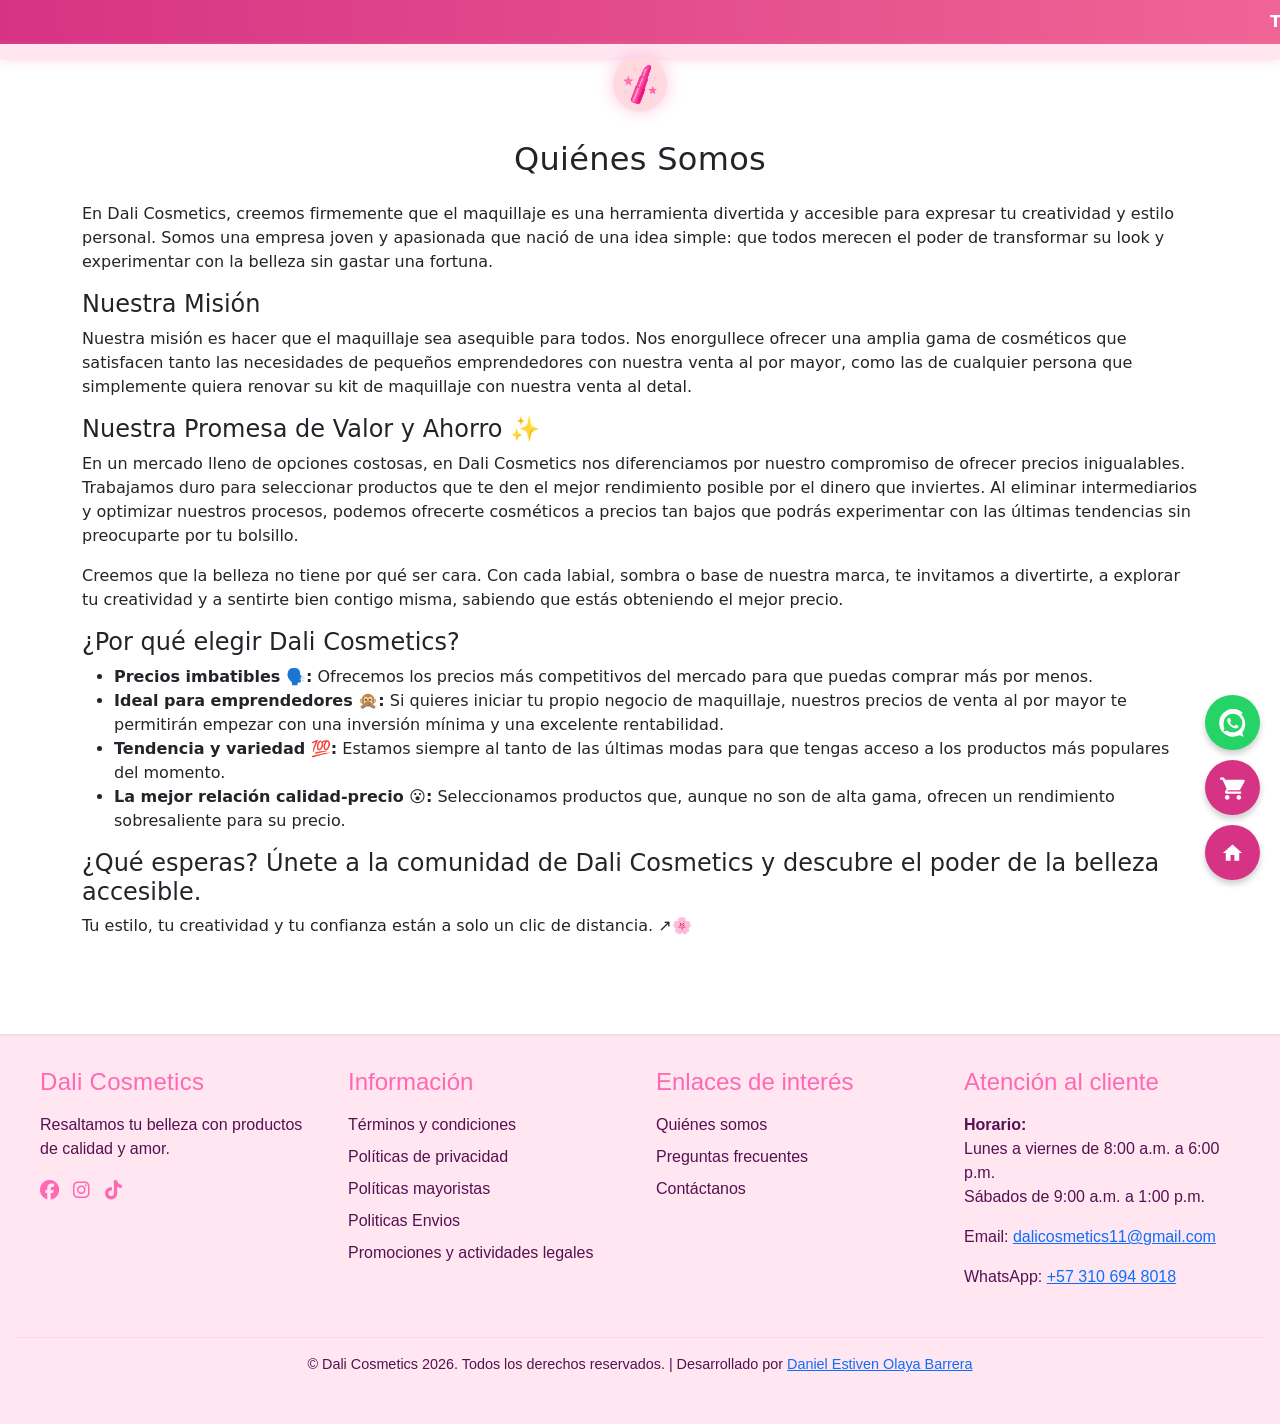
<file: nosotros.html>
<!DOCTYPE html>
<html lang="es">
<head>
  <meta charset="UTF-8">
  <meta name="viewport" content="width=device-width, initial-scale=1.0">
  <meta name="theme-color" content="#ff69b4">
  <title>Quiénes Somos - Dali Cosmetics</title>
  <link rel="stylesheet" href="./css/styles.css">
  <!-- Bootstrap 5 CSS -->
  <link href="https://cdn.jsdelivr.net/npm/bootstrap@5.3.3/dist/css/bootstrap.min.css" rel="stylesheet">
  <!-- Font Awesome 6 -->
  <link rel="stylesheet" href="https://cdnjs.cloudflare.com/ajax/libs/font-awesome/6.6.0/css/all.min.css">
</head>
<body>
  <body data-boton-whatsapp="true" data-boton-carrito="true" data-boton-catalogo="true">
    <div class="announcement-bar">
      <div class="marquee">
        <span>Todos nuestros productos aplican en UNIDADES</span>
        <span>Lleva productos con precio MAYORISTA a partir de 5 unidades de la misma referencia</span>
        <span>¡Nueva colección disponible!</span>
        <span>Pago Contra Entrega en Bogotá</span>
        <span>Monto mínimo $300.000</span>
        <span>Descuento 3% en compras mayores a $3.000.000</span>
        <span>¡Nueva colección disponible!</span>
        <span>Envío gratis en pedidos superiores a $500.000</span>
      </div>
    </div>

    <header class="main-header">
      <!-- NAV PRINCIPAL -->
      <nav class="navbar navbar-expand-lg main-nav">
        <div class="container-fluid">
          <div class="container-fluid position-relative">
            <!-- LOGO CENTRADO ABSOLUTO -->
            <a class="navbar-brand logo-container" href="index.html">
              <img src="./assets/img/minilogo.png" alt="Logo Dali Cosmetics" class="nav-logo">
            </a>
          </div>
        </div>
      </nav>
    </header>

    <main class="container py-5">
      <h2 class="text-center mb-4">Quiénes Somos</h2>
      <p>En Dali Cosmetics, creemos firmemente que el maquillaje es una herramienta divertida y accesible para expresar tu creatividad y estilo personal. Somos una empresa joven y apasionada que nació de una idea simple: que todos merecen el poder de transformar su look y experimentar con la belleza sin gastar una fortuna.</p>
      
      <h4>Nuestra Misión</h4>
      <p>Nuestra misión es hacer que el maquillaje sea asequible para todos. Nos enorgullece ofrecer una amplia gama de cosméticos que satisfacen tanto las necesidades de pequeños emprendedores con nuestra venta al por mayor, como las de cualquier persona que simplemente quiera renovar su kit de maquillaje con nuestra venta al detal.</p>

      <h4>Nuestra Promesa de Valor y Ahorro ✨</h4>
      <p>En un mercado lleno de opciones costosas, en Dali Cosmetics nos diferenciamos por nuestro compromiso de ofrecer precios inigualables. Trabajamos duro para seleccionar productos que te den el mejor rendimiento posible por el dinero que inviertes. Al eliminar intermediarios y optimizar nuestros procesos, podemos ofrecerte cosméticos a precios tan bajos que podrás experimentar con las últimas tendencias sin preocuparte por tu bolsillo.</p>
      <p>Creemos que la belleza no tiene por qué ser cara. Con cada labial, sombra o base de nuestra marca, te invitamos a divertirte, a explorar tu creatividad y a sentirte bien contigo misma, sabiendo que estás obteniendo el mejor precio.</p>

      <h4>¿Por qué elegir Dali Cosmetics?</h4>
      <ul>
        <li><strong>Precios imbatibles 🗣️:</strong> Ofrecemos los precios más competitivos del mercado para que puedas comprar más por menos.</li>
        <li><strong>Ideal para emprendedores 🙊:</strong> Si quieres iniciar tu propio negocio de maquillaje, nuestros precios de venta al por mayor te permitirán empezar con una inversión mínima y una excelente rentabilidad.</li>
        <li><strong>Tendencia y variedad 💯:</strong> Estamos siempre al tanto de las últimas modas para que tengas acceso a los productos más populares del momento.</li>
        <li><strong>La mejor relación calidad-precio 😮:</strong> Seleccionamos productos que, aunque no son de alta gama, ofrecen un rendimiento sobresaliente para su precio.</li>
      </ul>

      <h4>¿Qué esperas? Únete a la comunidad de Dali Cosmetics y descubre el poder de la belleza accesible.</h4>
      <p>Tu estilo, tu creatividad y tu confianza están a solo un clic de distancia. ↗️🌸</p>
    </main>

    <div id="footer-placeholder"></div>

    <!-- Importar footer dinámico -->
    <script>
      fetch("footer.html")
        .then(res => res.text())
        .then(data => {
          document.getElementById("footer-placeholder").innerHTML = data;
        });
    </script>

    <!-- Script de WhatsApp -->
    <script src="js/whatsapp.js"></script>

    <script src="https://cdn.jsdelivr.net/npm/bootstrap@5.3.3/dist/js/bootstrap.bundle.min.js"></script>
  </body>
</html>
</file>
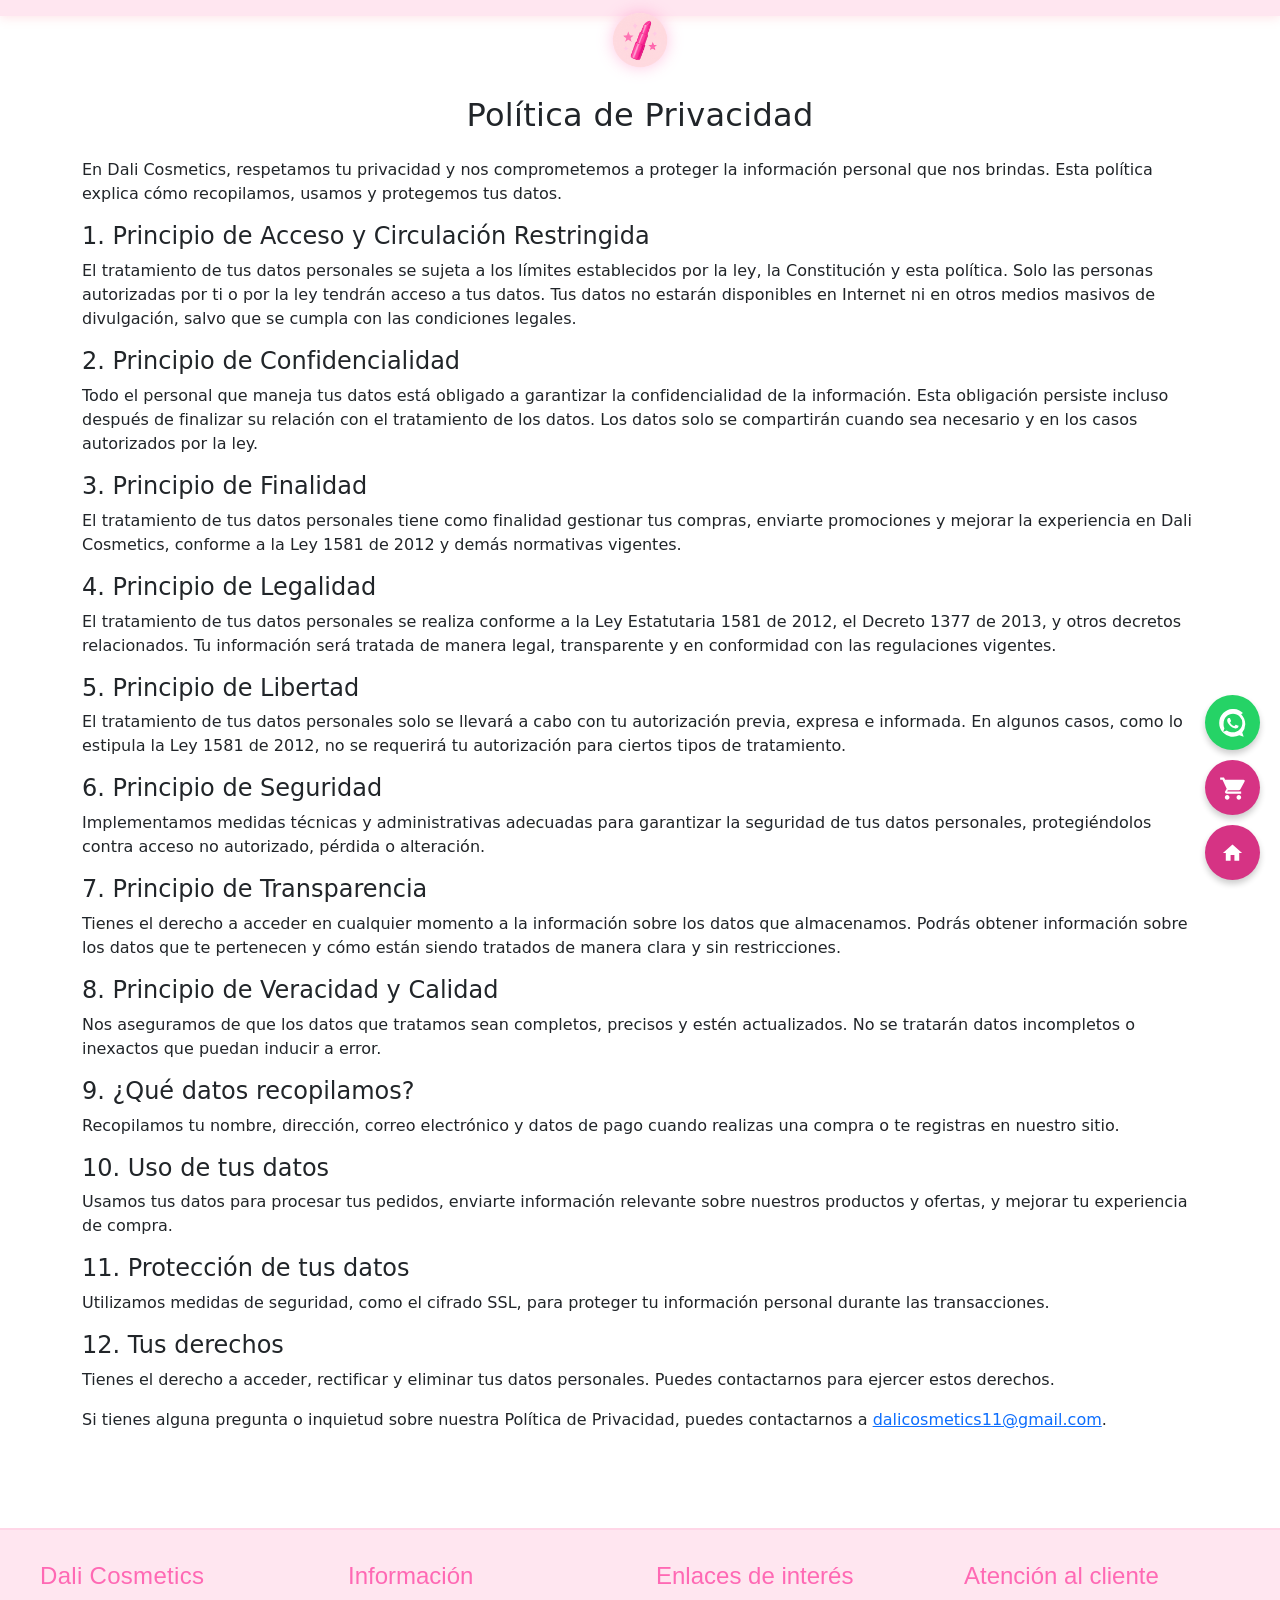
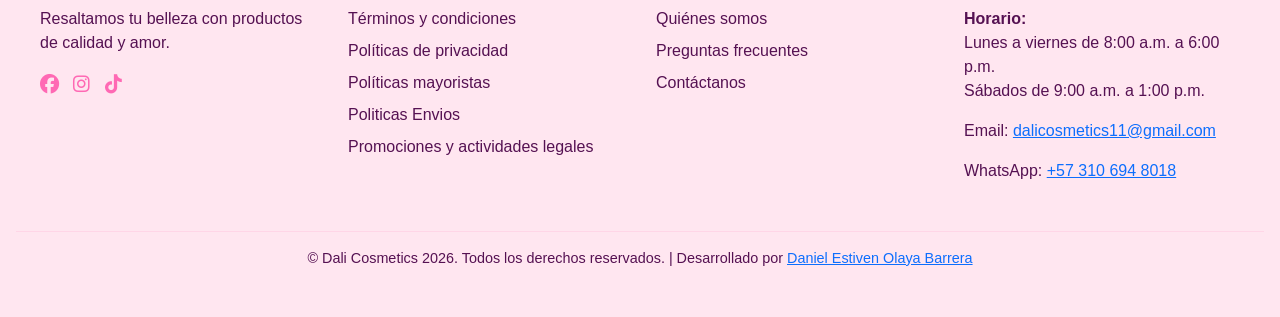
<file: politica-privacidad.html>
<!DOCTYPE html>
<html lang="es">
<head>
  <meta charset="UTF-8">
  <meta name="viewport" content="width=device-width, initial-scale=1.0">
  <meta name="theme-color" content="#ff69b4">
  <title>Política de Privacidad - Dali Cosmetics</title>
  <link rel="stylesheet" href="./css/styles.css">
  <!-- Bootstrap 5 CSS -->
  <link href="https://cdn.jsdelivr.net/npm/bootstrap@5.3.3/dist/css/bootstrap.min.css" rel="stylesheet">
  <!-- Font Awesome 6 -->
  <link rel="stylesheet" href="https://cdnjs.cloudflare.com/ajax/libs/font-awesome/6.6.0/css/all.min.css">
</head>
<body data-boton-whatsapp="true" data-boton-carrito="true" data-boton-catalogo="true">
    <header class="main-header">
      <nav class="navbar navbar-expand-lg main-nav">
        <div class="container-fluid">
          <a class="navbar-brand logo-container" href="index.html">
            <img src="./assets/img/minilogo.png" alt="Logo Dali Cosmetics" class="nav-logo">
          </a>
        </div>
      </nav>
    </header>

  <main class="container py-5">
    <h2 class="text-center mb-4">Política de Privacidad</h2>
    <p>En Dali Cosmetics, respetamos tu privacidad y nos comprometemos a proteger la información personal que nos brindas. Esta política explica cómo recopilamos, usamos y protegemos tus datos.</p>

    <h4>1. Principio de Acceso y Circulación Restringida</h4>
    <p>El tratamiento de tus datos personales se sujeta a los límites establecidos por la ley, la Constitución y esta política. Solo las personas autorizadas por ti o por la ley tendrán acceso a tus datos. Tus datos no estarán disponibles en Internet ni en otros medios masivos de divulgación, salvo que se cumpla con las condiciones legales.</p>

    <h4>2. Principio de Confidencialidad</h4>
    <p>Todo el personal que maneja tus datos está obligado a garantizar la confidencialidad de la información. Esta obligación persiste incluso después de finalizar su relación con el tratamiento de los datos. Los datos solo se compartirán cuando sea necesario y en los casos autorizados por la ley.</p>

    <h4>3. Principio de Finalidad</h4>
    <p>El tratamiento de tus datos personales tiene como finalidad gestionar tus compras, enviarte promociones y mejorar la experiencia en Dali Cosmetics, conforme a la Ley 1581 de 2012 y demás normativas vigentes.</p>

    <h4>4. Principio de Legalidad</h4>
    <p>El tratamiento de tus datos personales se realiza conforme a la Ley Estatutaria 1581 de 2012, el Decreto 1377 de 2013, y otros decretos relacionados. Tu información será tratada de manera legal, transparente y en conformidad con las regulaciones vigentes.</p>

    <h4>5. Principio de Libertad</h4>
    <p>El tratamiento de tus datos personales solo se llevará a cabo con tu autorización previa, expresa e informada. En algunos casos, como lo estipula la Ley 1581 de 2012, no se requerirá tu autorización para ciertos tipos de tratamiento.</p>

    <h4>6. Principio de Seguridad</h4>
    <p>Implementamos medidas técnicas y administrativas adecuadas para garantizar la seguridad de tus datos personales, protegiéndolos contra acceso no autorizado, pérdida o alteración.</p>

    <h4>7. Principio de Transparencia</h4>
    <p>Tienes el derecho a acceder en cualquier momento a la información sobre los datos que almacenamos. Podrás obtener información sobre los datos que te pertenecen y cómo están siendo tratados de manera clara y sin restricciones.</p>

    <h4>8. Principio de Veracidad y Calidad</h4>
    <p>Nos aseguramos de que los datos que tratamos sean completos, precisos y estén actualizados. No se tratarán datos incompletos o inexactos que puedan inducir a error.</p>

    <h4>9. ¿Qué datos recopilamos?</h4>
    <p>Recopilamos tu nombre, dirección, correo electrónico y datos de pago cuando realizas una compra o te registras en nuestro sitio.</p>

    <h4>10. Uso de tus datos</h4>
    <p>Usamos tus datos para procesar tus pedidos, enviarte información relevante sobre nuestros productos y ofertas, y mejorar tu experiencia de compra.</p>

    <h4>11. Protección de tus datos</h4>
    <p>Utilizamos medidas de seguridad, como el cifrado SSL, para proteger tu información personal durante las transacciones.</p>

    <h4>12. Tus derechos</h4>
    <p>Tienes el derecho a acceder, rectificar y eliminar tus datos personales. Puedes contactarnos para ejercer estos derechos.</p>

    <p>Si tienes alguna pregunta o inquietud sobre nuestra Política de Privacidad, puedes contactarnos a <a href="mailto:dalicosmetics11@gmail.com">dalicosmetics11@gmail.com</a>.</p>
  </main>

  <div id="footer-placeholder"></div>

  <!-- Importar footer dinámico -->
  <script>
    fetch("footer.html")
      .then(res => res.text())
      .then(data => {
        document.getElementById("footer-placeholder").innerHTML = data;
      });
  </script>

  <!-- Script de WhatsApp -->
  <script src="js/whatsapp.js"></script>
  <script src="https://cdn.jsdelivr.net/npm/bootstrap@5.3.3/dist/js/bootstrap.bundle.min.js"></script>
</body>
</html>
</file>
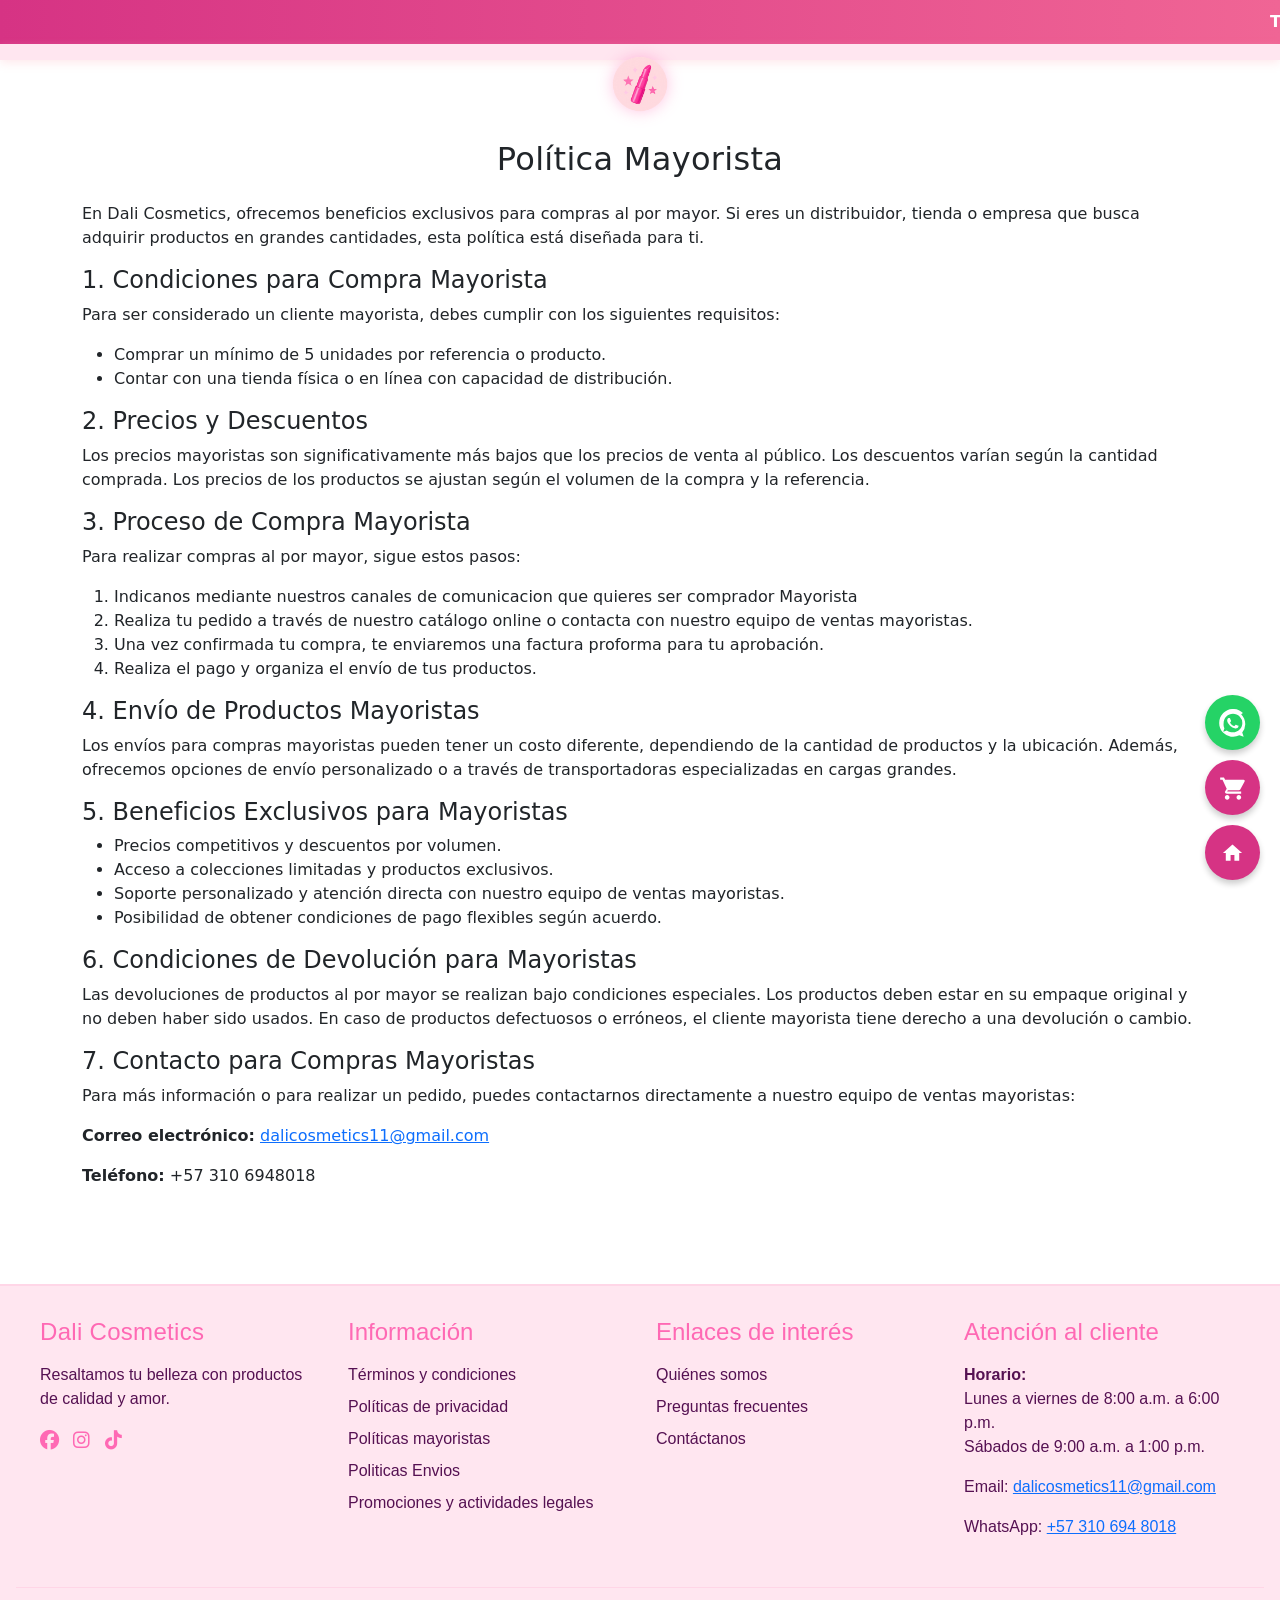
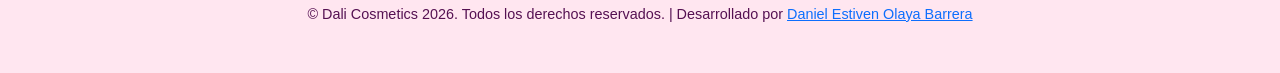
<file: politicas-mayoristas.html>
<!DOCTYPE html>
<html lang="es">
<head>
  <meta charset="UTF-8">
  <meta name="viewport" content="width=device-width, initial-scale=1.0">
  <meta name="theme-color" content="#ff69b4">
  <title>Política Mayorista - Dali Cosmetics</title>
  <link rel="stylesheet" href="./css/styles.css">
  <!-- Bootstrap 5 CSS -->
  <link href="https://cdn.jsdelivr.net/npm/bootstrap@5.3.3/dist/css/bootstrap.min.css" rel="stylesheet">
  <!-- Font Awesome 6 -->
  <link rel="stylesheet" href="https://cdnjs.cloudflare.com/ajax/libs/font-awesome/6.6.0/css/all.min.css">
</head>
<body>
    <body data-boton-whatsapp="true" data-boton-carrito="true" data-boton-catalogo="true">
        <div class="announcement-bar">
          <div class="marquee">
            <span>Todos nuestros productos aplican en UNIDADES</span>
            <span>Lleva productos con precio MAYORISTA a partir de 5 unidades de la misma referencia</span>
            <span>¡Nueva colección disponible!</span>
            <span>Pago Contra Entrega en Bogotá</span>
            <span>Monto mínimo $300.000</span>
            <span>Descuento 3% en compras mayores a $3.000.000</span>
            <span>¡Nueva colección disponible!</span>
            <span>Envío gratis en pedidos superiores a $500.000</span>
          </div>
        </div>
      
        
        <header class="main-header">
          <!-- NAV PRINCIPAL -->
          <nav class="navbar navbar-expand-lg main-nav">
            <div class="container-fluid">
              <div class="container-fluid position-relative">
                <!-- LOGO CENTRADO ABSOLUTO -->
                <a class="navbar-brand logo-container" href="index.html">
                  <img src="./assets/img/minilogo.png" alt="Logo Dali Cosmetics" class="nav-logo">
                </a>
      
              <!-- BOTÓN HAMBURGUESA
              <button class="navbar-toggler" type="button" data-bs-toggle="collapse" data-bs-target="#navbarContent">
                <span class="navbar-toggler-icon"></span>
              </button>  -->
      
              <!-- OPCIONES DERECHA 
              <div class="collapse navbar-collapse justify-content-end" id="navbarContent">
                <ul class="navbar-nav mb-2 mb-lg-0">
                  <li class="nav-item">
                    <a href="./contacto.html" class="nav-link btn-contacto">
                      <i class="fa-solid fa-envelope"></i> Contáctanos
                    </a>
                  </li>-->
                </ul>
              </div>
            </div>
          </nav>
      </header> <!-- ✅ CIERRE CORRECTO DEL HEADER -->

  <main class="container py-5">
    <h2 class="text-center mb-4">Política Mayorista</h2>
    
    <p>En Dali Cosmetics, ofrecemos beneficios exclusivos para compras al por mayor. Si eres un distribuidor, tienda o empresa que busca adquirir productos en grandes cantidades, esta política está diseñada para ti.</p>

    <h4>1. Condiciones para Compra Mayorista</h4>
    <p>Para ser considerado un cliente mayorista, debes cumplir con los siguientes requisitos:</p>
    <ul>
      <li>Comprar un mínimo de 5 unidades por referencia o producto.</li>
      <li>Contar con una tienda física o en línea con capacidad de distribución.</li>
    </ul>

    <h4>2. Precios y Descuentos</h4>
    <p>Los precios mayoristas son significativamente más bajos que los precios de venta al público. Los descuentos varían según la cantidad comprada. Los precios de los productos se ajustan según el volumen de la compra y la referencia.</p>
    
    <h4>3. Proceso de Compra Mayorista</h4>
    <p>Para realizar compras al por mayor, sigue estos pasos:</p>
    <ol>
      <li>Indicanos mediante nuestros canales de comunicacion que quieres ser comprador Mayorista</li>
      <li>Realiza tu pedido a través de nuestro catálogo online o contacta con nuestro equipo de ventas mayoristas.</li>
      <li>Una vez confirmada tu compra, te enviaremos una factura proforma para tu aprobación.</li>
      <li>Realiza el pago y organiza el envío de tus productos.</li>
    </ol>

    <h4>4. Envío de Productos Mayoristas</h4>
    <p>Los envíos para compras mayoristas pueden tener un costo diferente, dependiendo de la cantidad de productos y la ubicación. Además, ofrecemos opciones de envío personalizado o a través de transportadoras especializadas en cargas grandes.</p>

    <h4>5. Beneficios Exclusivos para Mayoristas</h4>
    <ul>
      <li>Precios competitivos y descuentos por volumen.</li>
      <li>Acceso a colecciones limitadas y productos exclusivos.</li>
      <li>Soporte personalizado y atención directa con nuestro equipo de ventas mayoristas.</li>
      <li>Posibilidad de obtener condiciones de pago flexibles según acuerdo.</li>
    </ul>

    <h4>6. Condiciones de Devolución para Mayoristas</h4>
    <p>Las devoluciones de productos al por mayor se realizan bajo condiciones especiales. Los productos deben estar en su empaque original y no deben haber sido usados. En caso de productos defectuosos o erróneos, el cliente mayorista tiene derecho a una devolución o cambio.</p>

    <h4>7. Contacto para Compras Mayoristas</h4>
    <p>Para más información o para realizar un pedido, puedes contactarnos directamente a nuestro equipo de ventas mayoristas:</p>
    <p><strong>Correo electrónico:</strong> <a href="mailto:dalicosmetics11@gmail.com">dalicosmetics11@gmail.com</a></p>
    <p><strong>Teléfono:</strong> +57 310 6948018</p>
  </main>

  <div id="footer-placeholder"></div>

  <!-- Importar footer dinámico -->
  <script>
    fetch("footer.html")
      .then(res => res.text())
      .then(data => {
        document.getElementById("footer-placeholder").innerHTML = data;
      });
  </script>

  <script src="https://cdn.jsdelivr.net/npm/bootstrap@5.3.3/dist/js/bootstrap.bundle.min.js"></script>
    <!-- Script de WhatsApp -->
  <script src="js/whatsapp.js"></script>
  
  <script src="https://cdn.jsdelivr.net/npm/bootstrap@5.3.3/dist/js/bootstrap.bundle.min.js"></script>
</body>
</html>
</file>
<file: css/styles.css>
/* ================================
   Dali Cosmetics – Tema femenino elegante
   Base (colores de la empresa)
================================ */
:root{
  --primary:   #ff69b4; /* marrón oscuro/dorado */
  --secondary: #fe00ac; /* rosa polvoriento */
  --bg:        #fff0f6; /* rosa muy claro/peachy-pink */
  --panel:     #ffe6f0; /* panel/tarjeta */
  --text:      #551152; /* marrón oscuro/dorado */
  --muted:     #D4A69F; /* rosa polvoriento */
  --border:    #ffd6e7; /* dorado claro */
}


*{margin:0;padding:0;box-sizing:border-box}
html,body{height:100%}
body{
  font-family: "Poppins",system-ui,-apple-system,Segoe UI,Roboto,Arial,sans-serif;
  background: var(--bg);
  color: var(--text);
  line-height: 1.6;
}

/* Layout global */
main{width:min(1100px,92%);margin:2rem auto}
h1,h2,h3{font-weight:700}
h2{color:var(--secondary);letter-spacing:.3px;margin:1rem 0 1.25rem}

/* ================================
   HEADER PRINCIPAL
================================ */
.main-header {
  position: sticky;
  top: 0;
  z-index: 1000;
  background: #F7E9E8; /* Fondo */
  box-shadow: 0 2px 6px rgba(0,0,0,0.1);
}

/* NAV PRINCIPAL */
.main-nav {
  padding: 1rem 2rem;
  position: relative; 
  display: flex;
  align-items: center;
  justify-content: center; /* ayuda al centrado */
}

/* Contenedor del logo centrado */
.logo-container {
  margin-top: 2rem; /* Empuja el logo hacia abajo */
  position: absolute;
  left: 50%;
  top: 50%; /* 🔽 lo mantenemos centrado verticalmente en la franja rosa */
  transform: translate(-50%, -50%);
  z-index: 2;
}

/* Logo responsivo */
.nav-logo {
  height: 70px;
  width: auto;
  animation: girarPink 3s ease-in-out infinite;
  filter: drop-shadow(0 0 8px rgba(255,105,180,0.4));
  transition: transform 0.3s ease, filter 0.3s ease;
}


/* Hover: efecto elegante */
.nav-logo:hover {
  transform: scale(1.1) rotate(5deg);
  filter: drop-shadow(0 0 12px rgba(255,20,147,0.6));
}

/* Animación de giro + pulso rosa */
@keyframes girarPink {
  0% {
    transform: rotate(0deg) scale(1);
    filter: drop-shadow(0 0 6px rgba(255,182,193,0.4));
  }
  25% {
    transform: rotate(10deg) scale(1.05);
    filter: drop-shadow(0 0 10px rgba(255,105,180,0.5));
  }
  50% {
    transform: rotate(0deg) scale(1);
    filter: drop-shadow(0 0 12px rgba(255,20,147,0.6));
  }
  75% {
    transform: rotate(-10deg) scale(1.05);
    filter: drop-shadow(0 0 10px rgba(255,105,180,0.5));
  }
  100% {
    transform: rotate(0deg) scale(1);
    filter: drop-shadow(0 0 6px rgba(255,182,193,0.4));
  }
}
/* BOTONES DERECHA */
.nav-actions {
  margin-left: auto;
  display: flex;
  align-items: center;
  gap: 1rem;
}

.nav-actions a {
  text-decoration: none;
  padding: 0.5rem 0.9rem;
  border-radius: 6px;
  font-size: 0.95rem;
  font-weight: 500;
  transition: all 0.2s ease-in-out;
}

/* Responsivo en móviles */
@media (max-width: 768px) {
  .nav-logo {
    height: 80px; /* más pequeño en móvil */
  }
}
/* ================================
   SUBNAV (categorías catálogo adaptado)
================================ */

/* 🔹 Forzar que el subnav siempre sea flex centrado */
.navbar.subnav {
  display: flex !important;
  justify-content: center !important;
  align-items: center !important;
  width: 100%;
  padding: 8px 0;
  margin-top: 2.4rem;  /* o más si se ve muy pegado */
  position: relative;
}

/* 🔹 Ajustar el container interno */
.subnav .container-fluid {
  display: flex !important;
  justify-content: center !important;
  align-items: center;
  width: 100% !important;
  padding: 0 !important;
  margin: 0 auto !important;
}

/* 🔹 Los enlaces se distribuyen en varias filas centrados */
.subnav .subnav-links {
  display: flex !important;
  flex-direction: row !important; /* No columna en móvil */
  flex-wrap: wrap !important;     /* Permite multilínea */
  justify-content: center !important;
  gap: 10px;
  margin: 0;
  padding: 0;
  list-style: none;
}

/* 🔸 Estilo cartoon pinky para los botones del subnav */
.subnav .subnav-links li a {
  color: #fff !important;
  background-color: #ff69b4; /* pinky base */
  border: 2px solid #f8bbd0;
  padding: 10px 20px;
  font-size: 0.95rem;
  font-weight: 700;
  text-decoration: none;
  border-radius: 14px;
  text-transform: uppercase;
  box-shadow: 2px 2px 0 #c2185b, 4px 4px 0 #f06292;
  transition: all 0.2s ease;
  position: relative;
  display: inline-flex;
  align-items: center;
  justify-content: center;
}

/* Hover cartoon */
.subnav .subnav-links li a:hover {
  background-color: #f06292;
  color: #fff !important;
  transform: translateY(-3px);
  box-shadow: 2px 2px 0 #c2185b, 6px 6px 0 #f06292;
}

/* Activo */
.subnav .subnav-links li a.active {
  background-color: #d81b60;
  box-shadow: inset 0 0 0 2px #fff, 2px 2px 0 #880e4f;
}

/* Responsive */
@media (max-width: 768px) {
  .subnav .subnav-links li a {
    font-size: 0.85rem;
    padding: 8px 16px;
  }
}

/* ================================
 Hero (index)
================================ */
.hero {
  width: 100%;
  min-height: auto;   /* no forzar altura */
  display: block;     /* quitar el flex centrado */
  text-align: center; /* si quieres mantener texto centrado */
  padding: 0;         /* quitar espacio que achica el slider */
  background: none;   /* opcional: quitar el fondo degradado */
  border: none;
  border-radius: 0;
}
.hero h2{color:#553A11;font-size:2rem;margin-bottom:.5rem}
.hero p{color:var(--secondary)}
.btn{
  display:inline-block;margin-top:1rem;padding:.7rem 1.2rem;border-radius:10px;
  font-weight:600;border:1px solid var(--border);
  background: var(--primary); color:#fff;
  transition: transform .15s ease, filter .2s ease, background-color .2s ease;
}
.btn:hover{transform: translateY(-1px); filter: brightness(1.05)}
.btn:active{transform: translateY(0) scale(.98)}

/* =======================
   ESTILO DE PRODUCTOS EN CARD
   ======================= */
   /* Contenedor de productos en grid */
/* Contenedor principal en cuadrícula */
/* Contenedor de tarjetas */
/* 🌸 Grid de productos */
#lista-productos {
  display: grid;
  grid-template-columns: repeat(3, 1fr); /* PC: 3 columnas */
  gap: 25px;
  padding: 20px;
}

@media (max-width: 900px) {
  #lista-productos {
    grid-template-columns: repeat(2, 1fr); /* Tablets y móviles grandes */
  }
}
/* 🌸 Tarjeta */
.producto-card {
  background: linear-gradient(145deg, #fff0f6, #ffe6f0); /* degrade rosadito */
  border-radius: 20px;
  overflow: hidden;
  box-shadow: 0 6px 16px rgba(255, 182, 193, 0.35);
  display: flex;
  flex-direction: column;
  transition: transform 0.3s ease, box-shadow 0.3s ease;
  border: 2px solid #ffd6e7;
}

.producto-card:hover {
  transform: translateY(-8px) scale(1.02);
  box-shadow: 0 12px 24px rgba(255, 105, 180, 0.35);
}

/* 🌸 Imagen */
.producto-card .imagen-container {
  position: relative;
  width: 100%;
  height: 220px;
  overflow: hidden;
  border-bottom: 2px solid #ffd6e7;
}

.producto-card img {
  width: 100%;
  height: 100%;
  object-fit: cover;
  transition: transform 0.4s ease;
}

.producto-card:hover img {
  transform: scale(1.08);
}

/* 🌸 Etiquetas */
.etiqueta {
  position: absolute;
  top: 12px;
  left: 12px;
  padding: 6px 12px;
  font-size: 12px;
  font-weight: bold;
  border-radius: 20px;
  background: #ff69b4;
  color: #fff;
  box-shadow: 0 2px 6px rgba(255, 105, 180, 0.5);
}

.etiqueta-nuevo { background: #ff4da6; }
.etiqueta-promocion { background: #ff8c94; }
.etiqueta-ultimos { background: #ff1744; }
.agotado-label { background: #9e9e9e; }

/* 🌸 Info */
.producto-card h3 {
  font-size: 18px;
  font-weight: 700;
  color: #d63384;
  margin: 15px 12px 5px;
  font-family: "Comic Neue", "Poppins", "National Park",system-ui;
}

.producto-card .categoria {
  font-size: 14px;
  color: #888;
  margin: 0 12px 10px;
}

/* 🌸 Precios */
.precios {
  margin: 10px 12px;
  display: flex;
  flex-direction: column;
  gap: 4px;
}

.precio-detalle {
  color: #e91e63;
  font-weight: bold;
  font-size: 15px;
}

.precio-mayor {
  color: #ad1457;
  font-weight: bold;
  font-size: 15px;
  background: #ffd6e7;
  padding: 3px 8px;
  border-radius: 10px;
  display: inline-block;
}

/* 🌸 Cantidad */
.cantidad-control {
  display: flex;
  justify-content: center;
  align-items: center;
  margin: 12px 0;
  gap: 6px;
}

.cantidad-control button {
  background: #ffb6c1;
  border: none;
  padding: 6px 12px;
  font-size: 16px;
  border-radius: 10px;
  cursor: pointer;
  transition: background 0.2s ease;
  color: #fff;
}

.cantidad-control button:hover {
  background: #ff69b4;
}

.cantidad-control input {
  width: 55px;
  text-align: center;
  border: 1px solid #f8a1c4;
  border-radius: 10px;
  font-size: 14px;
  padding: 5px;
  background: #fff0f6;
  color: #d63384;
}

/* 🌸 Botones */
.btn {
  display: block;
  margin: 6px 12px;
  padding: 10px;
  border: none;
  border-radius: 14px;
  font-size: 14px;
  font-weight: bold;
  cursor: pointer;
  text-align: center;
  transition: all 0.3s ease;
}

.btn.ver-detalles {
  background: #ffe6f0;
  color: #d63384;
  border: 1px solid #ffb6c1;
}

.btn.ver-detalles:hover {
  background: #ffd6e7;
  transform: scale(1.05);
}

.btn.agregar {
  background: #ff69b4;
  color: white;
  box-shadow: 0 4px 10px rgba(255, 105, 180, 0.3);
}

.btn.agregar:hover {
  background: #d63384;
  transform: scale(1.07);
}

.btn.agregar:disabled {
  background: #bbb;
  cursor: not-allowed;
}

/*ANIMACION AGREGAR FLOTANTE*/
.fly-image {
  position: fixed;
  width: 50px;
  height: 50px;
  object-fit: contain;
  border-radius: 8px;
  pointer-events: none;
  z-index: 9999;
  transition: transform 0.8s ease-in-out, opacity 0.8s ease-in-out;
}
/* Estilo del nombre clickeable */
.link-nombre {
  color: inherit;        /* Usa el mismo color del h3 */
  text-decoration: none; /* Quita el subrayado */
  font-weight: inherit;  /* Mantiene el grosor del texto */
  font-size: inherit;    /* Mantiene el tamaño */
  font-family: inherit;  /* Mantiene la fuente */
  display: inline-block; /* Permite área clickeable */
}

.link-nombre:hover {
  text-decoration: underline; /* Opcional: subrayado al pasar el mouse */
  cursor: pointer;
}
/* ================================
 Footer
================================ */
.footer {
  background: var(--panel);
  color: var(--text);
  padding: 2rem 1rem;
  font-family: sans-serif;
}

.footer-container {
  display: grid;
  grid-template-columns: repeat(auto-fit, minmax(220px, 1fr));
  gap: 2rem;
  max-width: 1200px;
  margin: auto;
}

.footer-col h4 {
  margin-bottom: 1rem;
  color: var(--primary);
}

.footer-col ul {
  list-style: none;
  padding: 0;
}

.footer-col ul li {
  margin-bottom: 0.5rem;
}

.footer-col ul li a {
  color: var(--text);
  text-decoration: none;
}

.footer-col ul li a:hover {
  color: var(--primary);
}

.footer .logo {
  color: var(--primary);
  font-size: 1.5rem;
  margin-bottom: 1rem;
}

.footer .social a {
  color: var(--primary);
  font-size: 1.2rem;
  margin-right: 10px;
  transition: color 0.3s;
}

.footer .social a:hover {
  color: var(--secondary);
}

.footer-bottom {
  text-align: center;
  margin-top: 2rem;
  padding-top: 1rem;
  border-top: 1px solid var(--border);
  font-size: 0.9rem;
}

/* ================================
 Utilidades
================================ */
.hidden{display:none!important}

/* ================================
Formulario de contacto
================================ */
.form-contacto {
  background: var(#0606ff);
  padding: 2rem;
  border: 1px solid var(#0606ff);
  border-radius: 16px;
  display: flex;
  flex-direction: column;
  gap: 1.2rem;
  box-shadow: 0 6px 20px rgba(0,0,0,.15);
}

.form-group {
  display: flex;
  flex-direction: column;
  gap: .4rem;
}

.form-contacto label {
  font-weight: 600;
  color: var(#0606ff);
  font-size: .95rem;
}

.form-contacto input,
.form-contacto textarea {
  background: #0606ff;
  border: 1px solid var(--border);
  border-radius: 10px;
  padding: .7rem 1rem;
  color: var(--text);
  font-size: 1rem;
  transition: border-color .2s, box-shadow .2s;
}

.form-contacto input:focus,
.form-contacto textarea:focus {
  border-color: var(--primary);
  box-shadow: 0 0 0 2px rgba(85,58,17,.3);
  outline: none;
}

.form-contacto .btn {
  align-self: flex-start;
  background: var(--primary);
  color: #fff;
  border: 1px solid var(--border);
  font-weight: 600;
}
.form-contacto .btn:hover {
  background: var(--secondary);
  color: #553A11;
}

/* ================================
 Slider (hero)
================================ */
/* SLIDER ADAPTATIVO */
.slider {
  position: relative;
  width: 100%;       /* ocupa todo el ancho del hero */
  height: 65vh;      /* ocupa gran parte de la altura de la pantalla */
  margin: 0 auto;
  overflow: hidden;
  border: none;
  border-radius: 0;
  box-shadow: none;
}

.slides {
  display: flex;
  transition: transform 0.6s ease-in-out;
  width: 100%;
  height: 100%;
}

.slide {
  min-width: 100%;
  display: flex;
  align-items: center;
  justify-content: center;
}

.slide img {
  width: 100%;
  height: 100%;
  object-fit: cover; /* hace que la imagen cubra todo */
}

/* Botones */
.slider button {
  position: absolute;
  top: 50%;
  transform: translateY(-50%);
  background: rgba(85,58,17,.6);
  border: none;
  color: var(--secondary);
  font-size: 2rem;
  padding: .3rem .8rem;
  cursor: pointer;
  border-radius: 50%;
  transition: background .2s;
}
.slider button:hover {
  background: rgba(85,58,17,.7);
  color: #fff;
}
.prev { left: 10px; }
.next { right: 10px; }


/* CATALOGO PERSONALIZACION */



.categorias-nav {
  margin: 20px 0;
  text-align: center;
}

.categorias-nav ul {
  display: flex;
  justify-content: center;
  gap: 15px;
  list-style: none;
  padding: 0;
}

.categorias-nav li {
  background: var(--primary); /* Usando el color marrón oscuro/dorado */
  color: white;
  padding: 10px 20px;
  border-radius: 20px;
  cursor: pointer;
  transition: 0.3s;
  border: 2px solid var(--border); /* Borde dorado claro */
}

.categorias-nav li:hover,
.categorias-nav li.activo {
  background: var(--secondary); /* Rosa polvoriento */
  color: var(--text); /* Color marrón oscuro/dorado para el texto */
}

.barra-filtros {
  display: flex;
  justify-content: center;
  gap: 20px;
  margin-bottom: 20px;
}

.barra-filtros input,
.barra-filtros select {
  padding: 8px 12px;
  border-radius: 8px;
  border: 2px solid var(--border); /* Borde dorado claro */
  background: var(--bg); /* Rosa claro/peachy-pink */
  color: var(--text); /* Marrón oscuro/dorado para el texto */
}

.barra-filtros input:focus,
.barra-filtros select:focus {
  outline: none;
  border-color: var(--secondary); /* Rosa polvoriento para el borde al enfocar */
  box-shadow: 0 0 5px var(--secondary); /* Resplandor rosa alrededor del campo */
}


/*   PERSONALIZACION CARRITO*/

/* Imagen de productos */
.imagen-container {
  position: relative;
  width: 100%;
  height: auto;
}

/* Franja diagonal para productos agotados */
.agotado-label {
  position: absolute;
  top: 10px;
  left: 10px;
  transform: rotate(45deg);
  background-color: red;
  color: white;
  font-weight: bold;
  padding: 5px 15px;
  font-size: 16px;
  text-transform: uppercase;
}

/* Opacidad y estilo adicional para productos agotados */
.agotado {
  opacity: 0.6; /* Hace que los productos agotados se vean más desactivados */
}

.etiqueta {
  position: absolute;
  top: 10px;
  left: -35px;
  transform: rotate(-45deg);
  padding: 5px 40px;
  font-size: 14px;
  font-weight: bold;
  color: white;
  text-transform: uppercase;
  z-index: 1;
}

.etiqueta-nuevo {
  background-color: green;
}

.etiqueta-promocion {
  background-color: orange;
}

.agotado-label {
  background-color: red;
}

.etiqueta-ultimos{
  background-color: purple;
}

/* 🔥 ESTILO CARRITO PRO E-COMMERCE 🔥 */
.item-carrito {
  display: flex;
  align-items: center;
  justify-content: space-between;
  background: #ffe6f7; /* Fondo rosa suave */
  border: 1px solid #f1c6d6; /* Borde suave en rosa */
  border-radius: 12px;
  padding: 20px;
  margin: 16px 0;
  box-shadow: 0 4px 8px rgba(0,0,0,0.1);
  transition: transform 0.2s ease, box-shadow 0.2s ease;
}

.item-carrito:hover {
  transform: scale(1.05); /* Aumenta ligeramente al pasar el ratón */
  box-shadow: 0 6px 14px rgba(0,0,0,0.15);
}

.item-carrito img.miniatura {
  width: 90px;
  height: 90px;
  object-fit: cover;
  border-radius: 12px;
  border: 1px solid #f0b3d1; /* Borde rosa claro */
}

.item-carrito .detalle {
  flex: 1;
  margin-left: 20px;
  font-family: 'Poppins', Arial, sans-serif; /* Fuente más moderna y suave */
}

.item-carrito .detalle h4 {
  margin: 0;
  font-size: 18px; /* Letra más grande para mayor legibilidad */
  font-weight: 700;
  color: #e91e63; /* Rosa fuerte */
}

.item-carrito .detalle p {
  margin: 4px 0 0;
  font-size: 16px; /* Mayor tamaño de letra */
  color: #d81b60; /* Rosa intermedio */
}

.item-carrito .detalle .precio {
  margin-top: 8px;
  font-size: 20px; /* Precio más grande */
  font-weight: 700;
  color: #ff4081; /* Rosa brillante */
}

.item-carrito .controles {
  display: flex;
  align-items: center;
  gap: 12px; /* Más espacio entre los controles */
}

.item-carrito button {
  padding: 10px 16px;
  border: none;
  cursor: pointer;
  border-radius: 8px;
  font-size: 16px; /* Botón con letra más grande */
  font-weight: 600;
  transition: all 0.2s ease;
}

/* Botones de cantidad */
.item-carrito button.menos, .item-carrito button.mas {
  background: #f8bbd0; /* Rosa claro para botones */
  color: #880e4f; /* Rosa oscuro para el texto */
  border: 1px solid #f06292; /* Borde más llamativo */
}

.item-carrito button.menos:hover, .item-carrito button.mas:hover {
  background: #f48fb1; /* Hover con rosa más oscuro */
}

/* Botón eliminar */
.item-carrito button.eliminar {
  background: #ff4081; /* Rosa brillante para el botón de eliminar */
  color: #fff;
  font-weight: 600;
  padding: 10px 16px;
  box-shadow: 0 3px 6px rgba(255,64,129,0.3);
}

.item-carrito button.eliminar:hover {
  background: #e91e63; /* Hover con rosa fuerte */
}

/* ✅ Para simular los grandes e-commerce */
.item-carrito .badge-oferta {
  display: inline-block;
  background: #ff80ab; /* Rosa vibrante para la etiqueta de oferta */
  color: #fff;
  font-size: 14px;
  font-weight: 700;
  padding: 6px 12px;
  border-radius: 8px;
  margin-top: 6px;
}


/*FORMULARIO CARRITO*/

/* ================================
   🔹 MODAL FACTURA PINKY + ESTRELLITAS
================================== */
.modal {
  display: none;
  position: fixed;
  z-index: 1000;
  left: 0;
  top: 0;
  width: 100%;
  height: 100%;
  overflow: auto;
  background: rgba(255, 182, 193, 0.3); /* rosado suave translúcido */
  backdrop-filter: blur(6px);
  animation: fadeIn 0.3s ease-in-out;
}

/* Fondo con estrellitas */
.modal::before {
  content: "✨ ✨ ✨";
  position: absolute;
  width: 100%;
  height: 100%;
  top: 10%;
  left: 5%;
  font-size: 2rem;
  color: rgba(255, 182, 193, 0.6);
  animation: starsMove 6s infinite linear;
  pointer-events: none;
}

@keyframes starsMove {
  0% { transform: translateY(0) translateX(0); opacity: 0.8; }
  50% { transform: translateY(-20px) translateX(10px); opacity: 0.5; }
  100% { transform: translateY(0) translateX(0); opacity: 0.8; }
}

.modal-content {
  background: linear-gradient(145deg, #fff0f6, #ffe6f0);
  margin: 8% auto;
  padding: 25px 30px;
  border-radius: 20px;
  width: 90%;
  max-width: 480px;
  box-shadow: 0 10px 25px rgba(255, 105, 180, 0.4);
  animation: slideDown 0.4s ease-in-out;
  border: 2px solid #ffb6c1;
  position: relative;
  z-index: 2;
}

.modal-content h3 {
  margin-bottom: 15px;
  font-size: 1.6rem;
  text-align: center;
  font-weight: bold;
  color: #ff4da6;
  text-shadow: 0 1px 2px rgba(255, 20, 147, 0.2);
}

/* Mensaje motivador */
.modal-content .mensaje {
  text-align: center;
  font-size: 1rem;
  font-weight: 600;
  color: #e75480;
  margin-bottom: 18px;
  padding: 10px;
  background: rgba(255, 182, 193, 0.2);
  border-radius: 10px;
  box-shadow: 0 2px 6px rgba(255, 20, 147, 0.15);
}

.modal-content label {
  display: block;
  margin: 12px 0 6px;
  font-weight: 600;
  color: #e75480;
}

.modal-content input {
  width: 100%;
  padding: 12px;
  margin-bottom: 14px;
  border: 2px solid #ffc0cb;
  border-radius: 10px;
  background: #fff;
  transition: all 0.3s ease;
}

.modal-content input:focus {
  border-color: #ff4da6;
  outline: none;
  box-shadow: 0 0 8px rgba(255, 20, 147, 0.5);
}

.btn-generar {
  display: block;
  width: 100%;
  padding: 14px;
  background: linear-gradient(135deg, #ff66b2, #ff1493);
  color: white;
  border: none;
  border-radius: 12px;
  font-size: 1rem;
  font-weight: bold;
  letter-spacing: 0.5px;
  cursor: pointer;
  transition: transform 0.25s, box-shadow 0.3s;
  box-shadow: 0 4px 12px rgba(255, 105, 180, 0.4);
}

.btn-generar:hover {
  transform: scale(1.05);
  background: linear-gradient(135deg, #ff80bf, #ff3385);
  box-shadow: 0 6px 16px rgba(255, 20, 147, 0.5);
}

.cerrar {
  color: #ff69b4;
  float: right;
  font-size: 26px;
  font-weight: bold;
  cursor: pointer;
  transition: color 0.2s;
}

.cerrar:hover {
  color: #ff1493;
}

/* Animaciones */
@keyframes fadeIn {
  from {opacity: 0;}
  to {opacity: 1;}
}

@keyframes slideDown {
  from {transform: translateY(-30px); opacity: 0;}
  to {transform: translateY(0); opacity: 1;}
}
/* ================================
   DETALLE PRODUCTO
================================ */
.detalle-producto {
  margin-top: 2rem;
}

.producto-info {
  display: flex;
  gap: 2rem;
  align-items: flex-start;
  flex-wrap: wrap; /* ✅ hace responsive en pantallas pequeñas */
}





/* ================================
   🎀 Drop-in estilo Rosita Girly
   ================================ */
   :root {
    --girly-bg:        #fff0f6;
    --girly-panel:     #ffe6f0;
    --girly-primary:   #ff69b4;
    --girly-secondary: #ffb6c1;
    --girly-accent:    #d63384;
    --girly-border:    #ffd6e7;
  }
  
  /* 🌸 Fondo general */
  body {
    background: var(--girly-bg);
    color: var(--girly-accent);
  }
  
  /* 🌸 Header rosita con sombra */
  .main-header {
    background: var(--girly-panel);
    box-shadow: 0 3px 10px rgba(255, 182, 193, 0.3);
  }
  
  /* 🌸 Subnav girly */
  .subnav {
    background: var(--girly-panel);
    border-color: var(--girly-border);
    box-shadow: 0 3px 8px rgba(255, 182, 193, 0.25);
  }
  .subnav-links li a {
    background: var(--girly-primary);
    border-color: var(--girly-border);
  }
  .subnav-links li a:hover,
  .subnav-links li a.activo {
    background: var(--girly-secondary);
    color: var(--girly-accent);
    box-shadow: 0 4px 10px rgba(255, 182, 193, 0.45);
  }
  
  /* 🌸 Botones */
  .btn {
    background: var(--girly-primary);
    border: 1px solid var(--girly-border);
    color: #fff;
    box-shadow: 0 4px 12px rgba(255, 105, 180, 0.3);
  }
  .btn:hover {
    background: var(--girly-accent);
    transform: scale(1.05);
  }
  
  /* 🌸 Tarjetas de productos */
  .producto-card {
    background: linear-gradient(145deg, var(--girly-bg), var(--girly-panel));
    border: 2px solid var(--girly-border);
    box-shadow: 0 6px 16px rgba(255, 182, 193, 0.35);
  }
  .producto-card:hover {
    box-shadow: 0 12px 28px rgba(255, 105, 180, 0.45);
  }
  
  /* 🌸 Títulos en tarjetas */
  .producto-card h3 {
    color: var(--girly-accent);
  }
  
  /* 🌸 Inputs y selects girly */
  input, textarea, select {
    border: 1px solid var(--girly-border);
    background: var(--girly-panel);
    color: var(--girly-accent);
    border-radius: 10px;
    transition: box-shadow 0.2s ease, border-color 0.2s ease;
  }
  input:focus, textarea:focus, select:focus {
    border-color: var(--girly-primary);
    box-shadow: 0 0 6px rgba(255,105,180,0.4);
    outline: none;
  }
  
  /* 🌸 Footer girly */
  footer {
    color: var(--girly-accent);
    border-top: 2px solid var(--girly-border);
  }
  
  /* 🌸 Slider */
  .slider {
    border: 2px solid var(--girly-border);
    box-shadow: 0 8px 18px rgba(255,182,193,.35);
  }
  .slider button {
    background: rgba(255,105,180,.6);
    color: #fff;
  }
  .slider button:hover {
    background: rgba(214,51,132,.8);
  }


/*ESPECIAL NAVIDEÑO*/



  /* PERSONALIZACION EFECTOS ESPECIALES PARA LA PAGINA CORAZONES Y ESTERLLAS
  EFECTOS ESPECIALES INTEGRADOS CON INDEX.HTML Y EFECTOS-MAGICOS.JS
  EFECTOS ESPECIALES 
  */
  .floating-hearts {
    position: fixed;
    top: 0;
    left: 0;
    width: 100%;
    height: 100%;
    pointer-events: none; /* para que no bloqueen clics */
    overflow: hidden;
    z-index: 9999; /* encima de todo */
  }
  
  .heart {
    position: absolute;
    bottom: -20px;
    color: #ff69b4;
    font-size: 16px;
    animation: floatUp 6s linear infinite;
    opacity: 0.7;
  }
  
  @keyframes floatUp {
    0% { transform: translateY(0) scale(0.8); opacity: 0; }
    20% { opacity: 1; }
    100% { transform: translateY(-120vh) scale(1.2); opacity: 0; }
  }

  /* Contenedor de estrellitas ✨ */
.sparkly {
  position: fixed;
  inset: 0;
  pointer-events: none;
  overflow: hidden;
  z-index: 9999;
}

/* Estrellitas ✨ */
.star {
  position: absolute;
  bottom: -20px;
  animation: floatSparkle linear infinite;
  opacity: 0.7;
}

/* Keyframes: suben + parpadean */
@keyframes floatSparkle {
  0% {
    transform: translateY(0) scale(1);
    opacity: 0;
  }
  20% {
    opacity: 1;
    transform: translateY(-20vh) scale(1.1);
  }
  40% {
    opacity: 0.5;
    transform: translateY(-40vh) scale(0.9);
  }
  60% {
    opacity: 1;
    transform: translateY(-60vh) scale(1.2);
  }
  80% {
    opacity: 0.6;
    transform: translateY(-80vh) scale(1);
  }
  100% {
    transform: translateY(-100vh) scale(1);
    opacity: 0;
  }
}

/* FIN EFECTOS ESPECIALES */

/*ESTILOS MODAL NUEVO */

.modal-confirmacion {
  position: fixed;
  top: 20px;
  right: 20px;
  background: #4caf50;
  color: white;
  padding: 12px 20px;
  border-radius: 8px;
  font-size: 14px;
  box-shadow: 0 4px 6px rgba(0,0,0,0.2);
  opacity: 0;
  pointer-events: none;
  transition: opacity 0.3s ease;
  z-index: 1000;
}

.modal-confirmacion.mostrar {
  opacity: 1;
  pointer-events: auto;
}


/* ESTILOS ULTIMO CARRITO EMERGENTE */
.carrito-toast {
  position: fixed;
  bottom: 20px;
  right: 20px;
  background: rgba(255, 105, 180, 0.9); /* rosado con transparencia */
  color: #fff;
  padding: 10px 16px;
  border-radius: 12px;
  font-size: 14px;
  display: none; /* oculto por defecto */
  z-index: 10001;
  text-align: center;
  width: auto;       /* 👈 solo ocupa el espacio necesario */
  max-width: 250px;  /* 👈 evita que crezca demasiado */
  box-shadow: 0px 4px 12px rgba(0,0,0,0.25);
  animation: fadeSlideUp 0.3s ease;
}

.carrito-toast p {
  margin: 0;
  font-size: 14px;
  font-weight: bold;
}

.carrito-toast .btn-ir-carrito {
  display: inline-block;
  margin-top: 6px;
  padding: 4px 10px;
  background: #ff1493;
  color: white;
  border-radius: 6px;
  text-decoration: none;
  font-size: 12px;
  font-weight: bold;
}

.carrito-toast .btn-ir-carrito:hover {
  background: #d60f80;
}

@keyframes fadeSlideUp {
  from { opacity: 0; transform: translateY(10px); }
  to   { opacity: 1; transform: translateY(0); }
}


/* Contenedor de cantidad */
.acciones-carrito {
  margin-top: 15px;
  display: flex;
  align-items: center;
  gap: 12px;
}

/* Label */
.acciones-carrito label {
  font-weight: bold;
  color: #d63384; /* rosa fuerte */
  font-size: 14px;
}

/* === STEPPER === */
.stepper {
  display: flex;
  align-items: center;
  border: 2px solid #ff69b4;
  border-radius: 8px;
  overflow: hidden;
  background: #fff;
  box-shadow: 0px 2px 6px rgba(0,0,0,0.1);
}

.step-btn {
  background: #ff69b4;
  color: #fff;
  font-size: 18px;
  font-weight: bold;
  border: none;
  width: 32px;
  height: 32px;
  cursor: pointer;
  transition: background 0.2s;
}

.step-btn:hover {
  background: #ff1493;
}

/* Input cantidad dentro del stepper */
#cantidad {
  width: 50px;
  text-align: center;
  border: none;
  font-size: 14px;
  font-weight: bold;
  color: #d63384;
  background: #fff;
  pointer-events: none; /* no editable directamente */
}

/* Botón "Agregar al carrito" */
.acciones-carrito .btn.agregar {
  background: linear-gradient(90deg, #ff69b4, #ff1493);
  color: white;
  font-weight: bold;
  border-radius: 8px;
  padding: 8px 14px;
  border: none;
  cursor: pointer;
  transition: 0.2s;
}

.acciones-carrito .btn.agregar:hover {
  background: linear-gradient(90deg, #ff85c1, #d60f80);
  transform: scale(1.05);
}

/* === BOTÓN CATÁLOGO (sin bordes marrones) === */
.btn-catalogo {
  background: linear-gradient(90deg, #ff69b4, #ff1493);
  border: none !important;
  color: white !important;
  border-radius: 8px;
  padding: 8px 16px;
  font-weight: bold;
  box-shadow: 0px 3px 8px rgba(0,0,0,0.15);
  transition: transform 0.2s;
}

.btn-catalogo:hover {
  background: linear-gradient(90deg, #ff85c1, #d60f80);
  transform: scale(1.05);
}


/* ===================== */
/* 📱 MENÚ RESPONSIVE    */
/* ===================== */

/* Desktop (normal visible) */
.subnav {
  display: flex; /* visible en desktop */
  justify-content: center;
  margin-top: 10px;
}

.subnav-links {
  display: flex;
  gap: 20px;
}

.subnav.active {
  display: block;
}

/* Botón hamburguesa oculto en desktop */
.menu-toggle {
  display: none;
  flex-direction: column;
  gap: 5px;
  cursor: pointer;
}

.menu-toggle span {
  width: 25px;
  height: 3px;
  background: #ff1493; /* rosa fuerte */
  border-radius: 3px;
}

/* ===================== */
/* Mobile (max-width 768px) */
/* ===================== */
@media (max-width: 768px) {
  .subnav {
    display: none;
    position: absolute;
    top: 65px;
    right: 10px;
    background: linear-gradient(145deg, #fff0f6, #ffe6f0); /* 🎨 degradado rosa suave */
    border: 1px solid #ffd6e8;
    border-radius: 16px;
    padding: 18px 15px;
    width: 220px;
    box-shadow: 0 8px 20px rgba(255, 105, 180, 0.25); /* sombra rosada difusa */
    z-index: 2000;
  }

  .subnav.active {
    display: block;
    animation: fadeIn 0.35s ease;
  }

  .subnav-links {
    display: flex;
    flex-direction: column;
    gap: 12px;
  }

  .subnav-links a {
    background: linear-gradient(145deg, #ff8ac6, #ff69b4); /* degradado rosa */
    color: #fff;
    text-align: center;
    padding: 8px 14px;
    border-radius: 25px; /* pastilla */
    font-size: 13px;
    font-weight: 500;
    box-shadow: 0 3px 6px rgba(255, 20, 147, 0.2);
    transition: all 0.2s ease;
  }

  .subnav-links a:hover {
    background: linear-gradient(145deg, #ff69b4, #ff1493);
    transform: scale(1.05); /* efecto sutil */
  }

  /* título catálogo */
  .subnav-links span {
    font-size: 14px;
    font-weight: bold;
    color: #d63384;
    margin-bottom: 6px;
    text-align: center;
  }
}

/* Animación */
@keyframes fadeIn {
  from {
    opacity: 0;
    transform: translateY(-10px);
  }
  to {
    opacity: 1;
    transform: translateY(0);
  }
}



/* ================================
   GALERÍA DEL PRODUCTO
================================ */
.galeria-producto {
  display: flex;
  flex-direction: column;
  gap: 1rem;
  flex: 1 1 320px;
  max-width: 420px;
}

/* Imagen principal */
.imagen-principal-container {
  border: 1px solid var(--border);
  border-radius: 14px;
  overflow: hidden;
  background: #fff;
  box-shadow: 0 4px 12px rgba(0,0,0,0.08);
}

.imagen-principal {
  width: 100%;
  max-height: 380px;
  object-fit: cover;
  display: block;
  transition: transform 0.3s ease;
  cursor: zoom-in; /* cursor lupa */
}
.imagen-principal:hover {
  transform: scale(1.02);
}

/* Miniaturas tipo ML */
.galeria-thumbs {
  display: flex;
  gap: 0.6rem;
  justify-content: center;
  flex-wrap: wrap;
}

.galeria-thumbs img {
  width: 64px;
  height: 64px;
  object-fit: cover;
  border-radius: 8px;
  border: 2px solid transparent;
  cursor: pointer;
  transition: border-color 0.25s, transform 0.25s;
}
.galeria-thumbs img:hover {
  border-color: var(--secondary);
  transform: scale(1.08);
}
.galeria-thumbs img.activo {
  border-color: var(--primary);
}

/* ================================
   DESCRIPCIÓN DEL PRODUCTO
================================ */
.descripcion {
  flex: 2 1 400px;
}

.descripcion h2 {
  font-size: 2rem;
  margin-bottom: 1rem;
  font-weight: 700;
}

.descripcion p {
  font-size: 1rem;
  margin-bottom: 0.75rem;
  line-height: 1.6;
  color: #444;
}

.descripcion button {
  padding: 0.8rem 1.4rem;
  background-color: var(--primary);
  color: #fff;
  border: none;
  border-radius: 10px;
  font-weight: 600;
  cursor: pointer;
  transition: background 0.3s ease, transform 0.2s ease;
}
.descripcion button:hover {
  background-color: var(--secondary);
  transform: translateY(-2px);
}

/* ================================
   PRODUCTOS RECOMENDADOS
================================ */
.recomendados {
  margin-top: 2.5rem;
  width: 100%;
  position: relative;
}

.recomendados h2 {
  font-size: 1.6rem;
  margin-bottom: 1rem;
  font-weight: 700;
  color: #222;
}

/* Carrusel */
.carousel {
  display: flex;
  align-items: center;
  position: relative;
}

.carousel-window {
  overflow: hidden;
  width: 100%;
}

.carousel-track {
  display: flex;
  gap: 1rem;
  transition: transform 0.5s ease-in-out;
  will-change: transform;
}

.carousel-track .card {
  flex: 0 0 auto;
  width: 200px;
  border-radius: 14px;
  background: linear-gradient(135deg, #fdfdfd, #ffffff);
  color: #333;
  padding: 1rem;
  text-align: center;
  box-shadow: 0 4px 10px rgba(0,0,0,0.1);
  transition: transform 0.25s ease, box-shadow 0.25s ease;
}
.carousel-track .card:hover {
  transform: translateY(-6px);
  box-shadow: 0 6px 14px rgba(0,0,0,0.12);
}

.carousel-track .card img {
  width: 100%;
  height: 150px;
  object-fit: cover;
  border-radius: 10px;
  margin-bottom: 0.6rem;
}

/* Botones flechas */
.carousel-btn {
  position: absolute;
  top: 50%;
  transform: translateY(-50%);
  background: rgba(255, 255, 255, 0.85);
  border: none;
  border-radius: 50%;
  width: 44px;
  height: 44px;
  font-size: 1.5rem;
  cursor: pointer;
  display: flex;
  align-items: center;
  justify-content: center;
  z-index: 5;
  transition: background 0.3s, transform 0.2s;
}
.carousel-btn:hover {
  background: #fff;
  transform: scale(1.1);
}
.carousel-btn.prev { left: 10px; }
.carousel-btn.next { right: 10px; }

/* Placeholder íconos */
.icon-left, .icon-right {
  font-size: 1.5rem;
  pointer-events: none;
}

/* ================================
   ANIMACIONES
================================ */
@keyframes slideIn {
  from { transform: translateX(100%); opacity: 0; }
  to { transform: translateX(0); opacity: 1; }
}
@keyframes fadeOut {
  to { opacity: 0; transform: translateX(100%); }
}

/* ================================
   RESPONSIVE
================================ */

/* Tablets */
@media (max-width: 1024px) {
  .carousel .card {
    width: 160px;
  }
  .carousel .card img {
    height: 120px;
  }
}

/* Celulares grandes */
@media (max-width: 768px) {
  .carousel-track { gap: 0.8rem; }
  .carousel .card {
    width: 140px;
    padding: 0.8rem;
  }
  .carousel .card img {
    height: 100px;
  }
  .carousel-btn {
    width: 38px;
    height: 38px;
    font-size: 1.3rem;
  }
}

/* Celulares pequeños */
@media (max-width: 480px) {
  .carousel .card {
    width: 120px;
    padding: 0.6rem;
  }
  .carousel .card h3 {
    font-size: 0.9rem;
  }
  .carousel .card .precio {
    font-size: 0.85rem;
  }
  .carousel .card img {
    height: 90px;
  }
}

/* ================================
   ZOOM LATERAL
================================ */
#zoom-sidebar {
  flex: 1;
  display: none; /* oculto por defecto */
  border: 1px solid var(--border, #ddd);
  border-radius: 12px;
  overflow: hidden;
  width: 100%;
  height: 100%;
  min-width: 500px;   /* 🔥 aseguramos que sea grande */
  min-height: 500px;
  background: #fff;
  box-shadow: 0 4px 15px rgba(0,0,0,0.15);
}

#zoom-sidebar.activo {
  display: block;
}

#zoom-img {
  width: 100%;
  height: 100%;
  object-fit: contain;  /* la imagen completa, sin recorte */
  transition: transform 0.25s ease;
}

/* Responsive: en pantallas chicas el zoom baja */
@media (max-width: 1024px) {
  #zoom-sidebar {
    max-width: 100%;
    min-width: auto;
    min-height: auto;
    order: 3; /* baja debajo de galería/descripcion */
  }
}



/* FRANJA PUBLICITARIA (versión moderna y estable) */


.announcement-bar {
  background: linear-gradient(90deg, #d63384, #f06595);
  color: #fff;
  padding: 10px;
  overflow: hidden;
  white-space: nowrap;
  font-weight: 600;
  letter-spacing: .5px;
  position: relative;
}

.marquee {
  display: inline-block;
  padding-left: 100%; /* arranca fuera */
  animation: marquee 60s linear infinite;
}

.marquee span {
  display: inline-block;
  margin-right: 80rem; /* ← espacio entre textos */
}

@keyframes marquee {
  from { transform: translateX(0); }
  to   { transform: translateX(-100%); }
}

/* OVERLAY DE CARGA CARRITO DE COMPRAS */

/* ================================
   Overlay de carga con logo
================================ */
#overlay {
  position: fixed;
  top: 0; left: 0;
  width: 100%; height: 100%;
  background: rgba(0,0,0,0.7);
  display: none;
  align-items: center;
  justify-content: center;
  z-index: 9999;
}

.overlay-content {
  text-align: center;
  color: white;
  font-size: 18px;
  display: flex;
  flex-direction: column;
  align-items: center;
}

.overlay-logo {
  width: 80px;
  margin-bottom: 15px;
}

.spinner {
  border: 6px solid rgba(255,255,255,0.3);
  border-top: 6px solid #fff;
  border-radius: 50%;
  width: 50px; height: 50px;
  animation: spin 1s linear infinite;
  margin-bottom: 15px;
}

@keyframes spin {
  100% { transform: rotate(360deg); }
}


/* Contenedor de botones flotantes */
.floating-buttons {
  position: fixed;
  bottom: 20px;
  right: 20px;
  display: flex;
  flex-direction: column;
  gap: 10px;
  z-index: 9999;
}

/* Botón de WhatsApp */
.btn-whatsapp {
  background: #25D366;
  color: white;
  border-radius: 50%;
  width: 55px;
  height: 55px;
  display: flex;
  align-items: center;
  justify-content: center;
  text-decoration: none;
  box-shadow: 0 4px 6px rgba(0,0,0,0.2);
  transition: transform 0.2s;
}
.btn-whatsapp:hover { transform: scale(1.1); }

/* Botón de Carrito */
.btn-carrito {
 background: #d63384; /* púrpura elegante */
  color: white;
  border-radius: 50%;
  width: 55px;
  height: 55px;
  display: flex;
  align-items: center;
  justify-content: center;
  text-decoration: none;
  box-shadow: 0 4px 6px rgba(0,0,0,0.2);
  transition: transform 0.2s;
}
.btn-carrito:hover { transform: scale(1.1); }

/* Botón de Catálogo */
.btn-catalogo {
  background: #d63384; /* púrpura elegante */
  color: white;
  border-radius: 50%;
  width: 55px;
  height: 55px;
  display: flex;
  align-items: center;
  justify-content: center;
  text-decoration: none;
  box-shadow: 0 4px 6px rgba(0,0,0,0.2);
  transition: transform 0.2s;
}
.btn-catalogo:hover { transform: scale(1.1); }


/* Footer */
.carrito-footer {
  border-top: 1px solid #ddd;
  padding-top: 10px;
  display: flex;
  flex-direction: column;
  gap: 10px;
}

#finalizar-compra {
  background: #d63384;
  color: white;
  border: none;
  padding: 10px;
  border-radius: 8px;
  cursor: pointer;
}

#finalizar-compra:hover {
  background: #b02668;
}

/* Overlay */
.overlay-carrito {
  position: fixed;
  top: 0;
  left: 0;
  width: 100%;
  height: 100%;
  background: rgba(0,0,0,0.4);
  display: none;
  z-index: 9999;
}

.overlay-carrito.visible {
  display: block;
}

/* =======================
   FORMULARIO DE CONTACTO
========================== */

.contact-form-container {
  max-width: 600px;
  margin: 60px auto;
  padding: 40px;
  background: linear-gradient(145deg, #ffe6f0, #fff0f6); /* Fondo pinky suave */
  border-radius: 16px;
  box-shadow: 0 8px 30px rgba(233, 30, 99, 0.2); /* Más suave y glowy */
  text-align: center;
  border: 2px solid #f8bbd0;
  animation: fadeIn 0.4s ease-in-out;
  backdrop-filter: blur(4px); /* Suavidad adicional */
}

.contact-form-container h2 {
  color: #e91e63;
  font-size: 2.2em;
  font-weight: 800;
  margin-bottom: 25px;
  font-family: 'Poppins', sans-serif;
}

/* Etiquetas */
.form-label {
  font-size: 1.1em;
  color: #d81b60;
  margin-bottom: 8px;
  display: block;
  font-weight: 600;
}

/* Inputs */
.form-control {
  width: 100%;
  border-radius: 12px;
  border: 1px solid #f48fb1;
  padding: 14px 18px;
  font-size: 1em;
  background-color: #ffeef5;
  color: #333;
  transition: all 0.3s ease;
  margin-bottom: 20px;
  font-family: 'Poppins', sans-serif;
}

.form-control::placeholder {
  color: #c2185b;
  opacity: 0.6;
}

.form-control:focus {
  border-color: #f06292;
  box-shadow: 0 0 12px rgba(233, 30, 99, 0.4);
  background-color: #fff;
  outline: none;
}

/* Textarea específica */
textarea.form-control {
  resize: vertical;
  min-height: 120px;
}

/* Botón */
.btn-pinky {
  background-color: #ec407a;
  color: white;
  border-radius: 12px;
  width: 100%;
  font-size: 18px;
  padding: 14px;
  border: none;
  cursor: pointer;
  font-weight: 600;
  font-family: 'Poppins', sans-serif;
  transition: all 0.3s ease;
  box-shadow: 0 6px 12px rgba(236, 64, 122, 0.3);
}

.btn-pinky:hover {
  background-color: #c2185b;
  transform: translateY(-2px);
  box-shadow: 0 10px 18px rgba(236, 64, 122, 0.4);
}

/* Espaciado entre campos */
.mb-3 {
  margin-bottom: 25px;
}

/* Animaciones */
.contact-form-container .form-control,
.contact-form-container .btn-pinky {
  transition: all 0.3s ease;
}

.contact-form-container .form-control:focus,
.contact-form-container .btn-pinky:hover {
  transform: scale(1.02);
}

/* Fade in */
@keyframes fadeIn {
  from { opacity: 0; transform: translateY(20px); }
  to { opacity: 1; transform: translateY(0); }
}

/* Responsivo */
@media (max-width: 768px) {
  .contact-form-container {
    padding: 30px 20px;
  }

  .contact-form-container h2 {
    font-size: 1.8em;
  }

  .btn-pinky {
    font-size: 16px;
  }
}


.acciones-carrito {
  display: flex;
  gap: 1rem; /* espacio entre botones */
}

.acciones-carrito button {
  flex: 1; /* cada botón ocupa el mismo ancho */
  padding: 14px;
  border-radius: 12px;
  font-size: 1rem;
  font-weight: bold;
  letter-spacing: 0.5px;
  cursor: pointer;
  transition: transform 0.25s, box-shadow 0.3s;
}

/* 🔹 Estilo botón Volver */
.btn-volver {
  background: linear-gradient(135deg, #ff66b2, #ff1493);
  color: white;
  border: none;
  box-shadow: 0 4px 12px rgba(255, 105, 180, 0.4);
}

.btn-volver:hover {
  transform: scale(1.05);
  background: linear-gradient(135deg, #ff80bf, #ff3385);
  box-shadow: 0 6px 16px rgba(255, 20, 147, 0.5);
}

/* 🔹 Estilo botón Factura */
.btn-factura {
  background: linear-gradient(135deg, #ff66b2, #ff1493);
  color: white;
  border: none;
  box-shadow: 0 4px 12px rgba(255, 105, 180, 0.4);
}

.btn-factura:hover {
  transform: scale(1.05);
  background: linear-gradient(135deg, #ff80bf, #ff3385);
  box-shadow: 0 6px 16px rgba(255, 20, 147, 0.5);
}



/* PAGINACIÓN ULTRA MEGA GIRLY ROSADITA */
#paginacion {
  text-align: center;
  margin-top: 25px; /* Un poco más de espacio */
}

#paginacion button {
  margin: 0 6px; /* Más espacio entre botones */
  padding: 8px 16px; /* Botones más grandes y cómodos */
  
  /* Colores y estilo base */
  background-color: #FCE4EC; /* Rosa pastel muy clarito */
  color: #C2185B; /* Rosa oscuro vibrante para el texto */
  border: 2px solid #FF80AB; /* Borde rosa brillante */
  cursor: pointer;
  border-radius: 20px; /* ¡Ultra redondeado! */
  transition: all 0.3s ease; /* Transición suave para el hover */
  
  /* Sombra sutil para un efecto "pop" */
  box-shadow: 0 2px 4px rgba(255, 105, 180, 0.4); /* Sombra rosada */
  font-weight: 500;
  letter-spacing: 0.5px;
}

#paginacion button:hover {
  background-color: #FFC0CB; /* Rosa chicle en hover */
  transform: translateY(-2px); /* Pequeño levantamiento en hover */
  box-shadow: 0 4px 8px rgba(255, 105, 180, 0.6); /* Sombra más intensa */
}

#paginacion button.activo {
  background-color: #E91E63; /* Rosa intenso, ¡el color principal! */
  color: white; /* Texto blanco para destacar */
  border-color: #880E4F; /* Borde más oscuro para contraste */
  font-weight: bold;
  
  /* Efecto de brillo extra para el botón activo */
  box-shadow: 0 0 10px rgba(233, 30, 99, 0.8), 0 0 20px rgba(233, 30, 99, 0.4);
}


.kit-banner {
  background: linear-gradient(135deg, #ffe4f1, #ffd6e7);
  border-left: 6px solid #ff3e87;
}
</file>
<file: css/tutorial.css>
/* Reset básico */
* {
  margin: 0;
  padding: 0;
  box-sizing: border-box;
}

section.tutorial {
  background: #fff;
  padding: 40px 20px;
  font-family: 'Segoe UI', sans-serif;
  display: grid;
  grid-template-columns: repeat(auto-fit, minmax(160px, 1fr));
  gap: 30px;
  max-width: 1100px;
  margin: auto;
}

section.tutorial a {
  text-decoration: none; /* Quita subrayado en el enlace */
  color: inherit;        /* Hereda color para que no cambie */
  outline: none;         /* Quita el contorno al hacer foco */
  border: none;          /* Quita bordes si existieran */
}

/* Estilo para articles dentro de .tutorial y también cuando están dentro de enlaces */
section.tutorial a > article,
section.tutorial > article {
  display: flex;
  flex-direction: column;
  align-items: center;
  transition: transform 0.3s ease, box-shadow 0.3s ease;
  cursor: pointer;
  background: #ffe6f0;
  padding: 16px 12px;
  border-radius: 16px;
  text-decoration: none;
  color: inherit;
}

/* Hover */
section.tutorial a:hover > article,
section.tutorial a > article:hover,
section.tutorial > article:hover {
  transform: translateY(-6px);
  box-shadow: 0 8px 20px rgba(255, 105, 180, 0.2);
}

/* Imagenes dentro del tutorial */
section.tutorial article img {
  width: 100%;
  max-width: 120px;
  height: auto;
  margin-bottom: 12px;
  border-radius: 12px;
  transition: transform 0.3s ease;
}

section.tutorial a:hover > article img,
section.tutorial > article:hover img {
  transform: scale(1.08);
}

/* Texto descriptivo */
section.tutorial article p {
  font-size: 0.88rem;
  color: #333;
  text-align: center;
  line-height: 1.4;
  font-weight: 500;
  padding: 0 5px;
}


@media (max-width: 768px) {
  section.tutorial {
    grid-template-columns: repeat(2, 1fr); /* Fuerza 2 columnas */
    font-size: 0.78rem
  }
}
</file>
<file: css/login.css>
/*
  ==============================================
  Estilos para el Login Tributo "Girly y Hermoso"
  ==============================================
*/

/* --- Base y Fondo --- */
body {
    display: flex;
    justify-content: center;
    align-items: center;
    min-height: 100vh;
    margin: 0;
    /* Fondo con degradado suave y girly */
    background: linear-gradient(135deg, #fce3ee 0%, #ffc3e6 100%);
    font-family: 'Arial', sans-serif; /* Puedes cambiar a una fuente más "girly" si la importas */
    color: #4b0082; /* Tono morado oscuro para el texto principal */
    overflow: hidden; /* Evita barras de desplazamiento innecesarias */
}

/* --- Contenedor Principal (Caja de Login) --- */
.login-container {
    background: rgba(255, 255, 255, 0.9); /* Blanco semitransparente */
    padding: 40px;
    border-radius: 20px; /* Bordes redondeados */
    box-shadow: 0 10px 30px rgba(255, 105, 180, 0.4), /* Sombra rosa suave */
                0 0 0 5px rgba(255, 255, 255, 0.5) inset; /* Borde interior blanco */
    text-align: center;
    width: 300px;
    transition: all 0.5s ease-in-out;
    /* Pequeño efecto 3D para destacar */
    transform: perspective(1000px) rotateY(0deg);
}

.login-container:hover {
    box-shadow: 0 15px 40px rgba(255, 105, 180, 0.6),
                0 0 0 8px rgba(255, 255, 255, 0.7) inset;
    transform: perspective(1000px) rotateY(2deg);
}

/* --- Título Homenaje (Dale un toque personal aquí!) --- */
h2 {
    font-size: 2em;
    margin-bottom: 25px;
    color: #ff69b4; /* Rosa Caliente (Hot Pink) */
    text-shadow: 1px 1px 3px rgba(255, 255, 255, 0.8);
    /* El texto del H2 debe decir algo como: "Bienvenida, [Nombre de tu Novia]!" */
}

/* --- Campos de Formulario (Input) --- */
input[type="text"],
input[type="password"] {
    width: calc(100% - 20px);
    padding: 12px 10px;
    margin-bottom: 15px;
    border: 2px solid #ffc0cb; /* Borde rosa pastel */
    border-radius: 10px;
    box-sizing: border-box;
    font-size: 16px;
    color: #4b0082;
    background-color: #fff0f5; /* Fondo blanco rosado muy claro */
    transition: border-color 0.3s, box-shadow 0.3s;
}

input[type="text"]:focus,
input[type="password"]:focus {
    border-color: #ff69b4; /* Borde rosa caliente al enfocar */
    box-shadow: 0 0 8px rgba(255, 105, 180, 0.5); /* Sombra suave */
    outline: none;
}

/* --- Botón de "Entrar" (El más importante) --- */
button[type="submit"] {
    width: 100%;
    background-color: #ff69b4; /* Rosa Caliente */
    color: white;
    padding: 15px;
    border: none;
    border-radius: 10px;
    cursor: pointer;
    font-size: 1.1em;
    font-weight: bold;
    letter-spacing: 1px;
    transition: background-color 0.3s ease, transform 0.1s ease;
    box-shadow: 0 4px 6px rgba(0, 0, 0, 0.1);
    /* Efecto de 'brillo' sutil */
    background-image: linear-gradient(to right, #ff69b4 0%, #ffc0cb 50%, #ff69b4 100%);
    background-size: 200% auto;
}

button[type="submit"]:hover {
    background-position: right center; /* Mueve el brillo */
    transform: translateY(-2px); /* Pequeño levantamiento */
    box-shadow: 0 6px 10px rgba(255, 105, 180, 0.5);
}

button[type="submit"]:active {
    transform: translateY(0);
}

/* --- Mensaje de Error --- */
.error {
    color: #dc143c; /* Carmesí/Rojo para el error */
    margin-top: 15px;
    font-weight: bold;
    animation: shake 0.5s; /* Animación de error */
}

/* Animación para el mensaje de error */
@keyframes shake {
    0%, 100% { transform: translateX(0); }
    20%, 60% { transform: translateX(-5px); }
    40%, 80% { transform: translateX(5px); }
}

/* --- Detalles Adicionales (Opcional: puedes añadir más elementos decorativos) --- */

/* Por ejemplo, un patrón de corazones o brillos en el fondo */
body::before {
    content: '';
    position: absolute;
    top: 0;
    left: 0;
    width: 100%;
    height: 100%;
    /* Ejemplo de patrón de fondo */
    background-image: radial-gradient(#ffc0cb 1px, transparent 1px);
    background-size: 20px 20px;
    opacity: 0.1; /* Muy sutil */
    z-index: -1;
}

/* Icono/placeholder para una foto de ella o un icono bonito */
.login-container::before {
    content: '👑'; /* Corona o '✨' o '🌸' o '💖' */
    font-size: 3em;
    display: block;
    margin-bottom: 10px;
    animation: pulse 2s infinite;
}

@keyframes pulse {
    0% { transform: scale(1); opacity: 0.9; }
    50% { transform: scale(1.1); opacity: 1; }
    100% { transform: scale(1); opacity: 0.9; }
}
</file>
